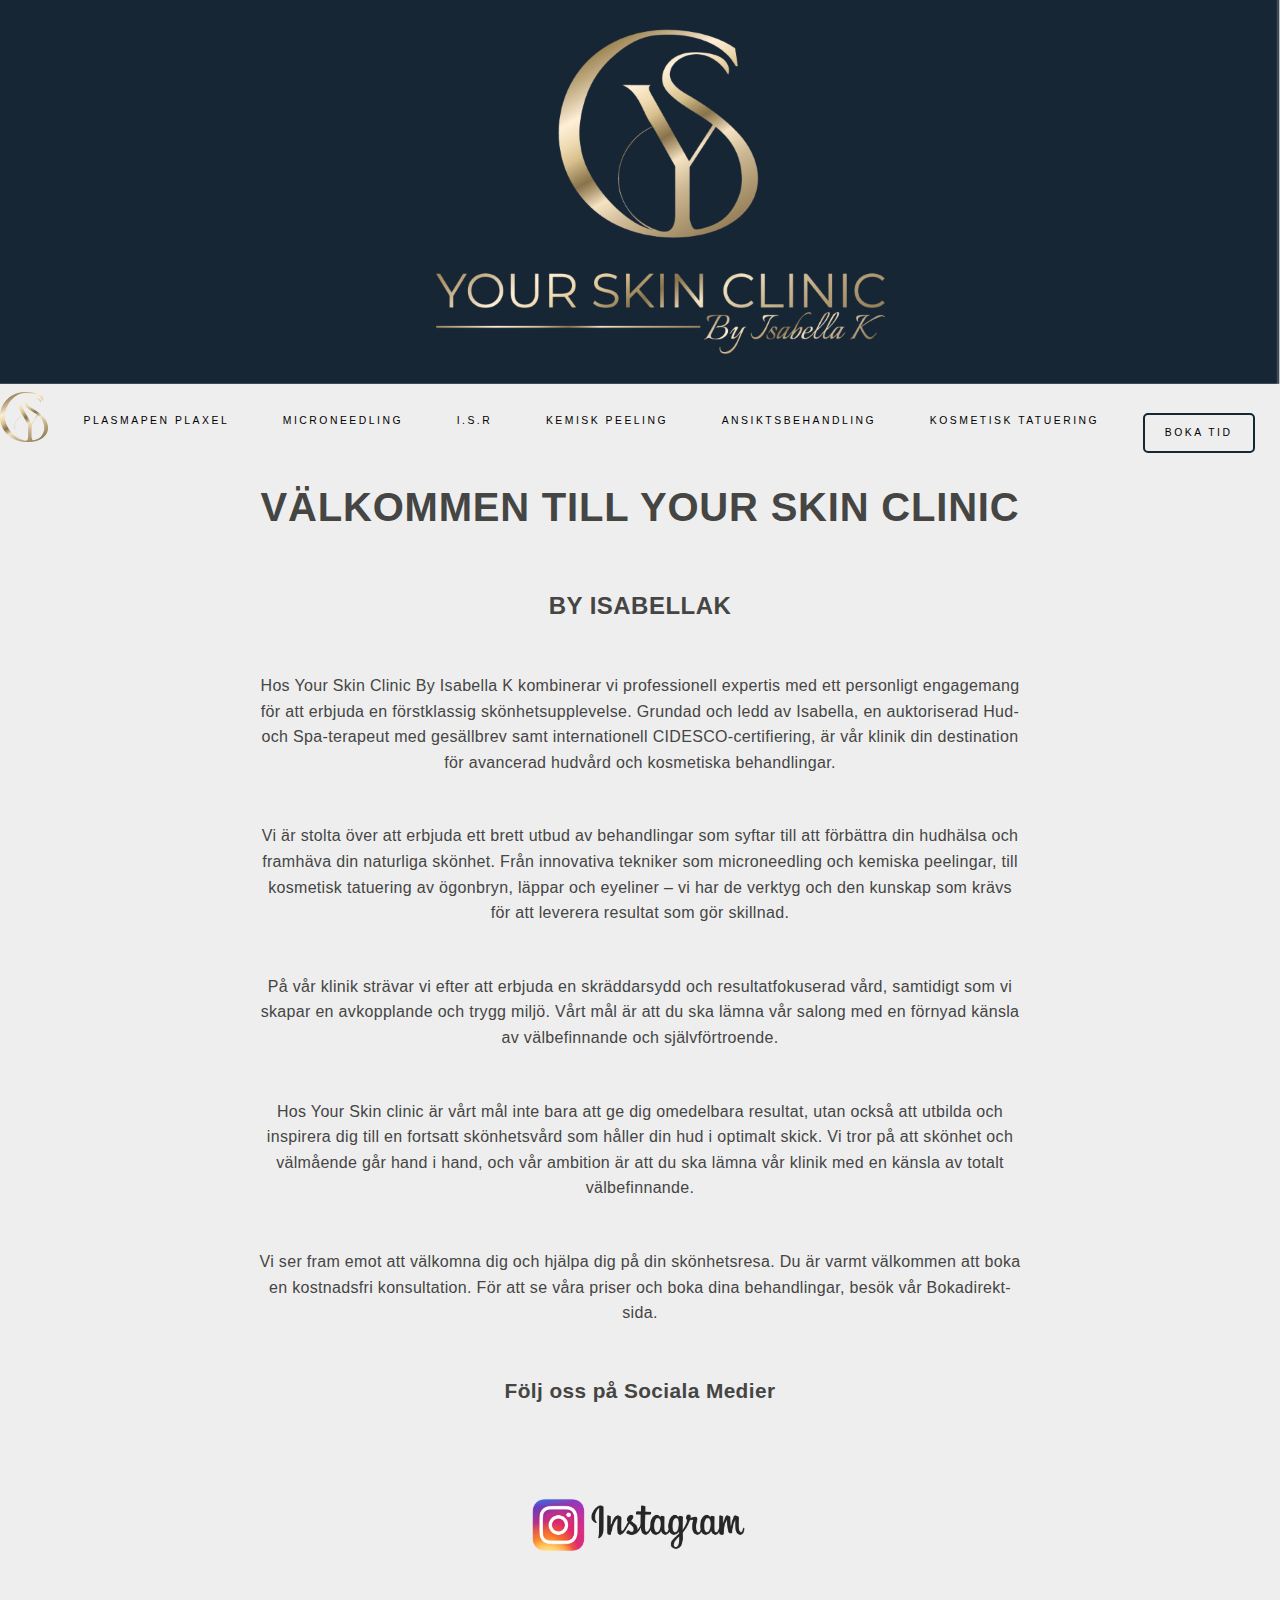
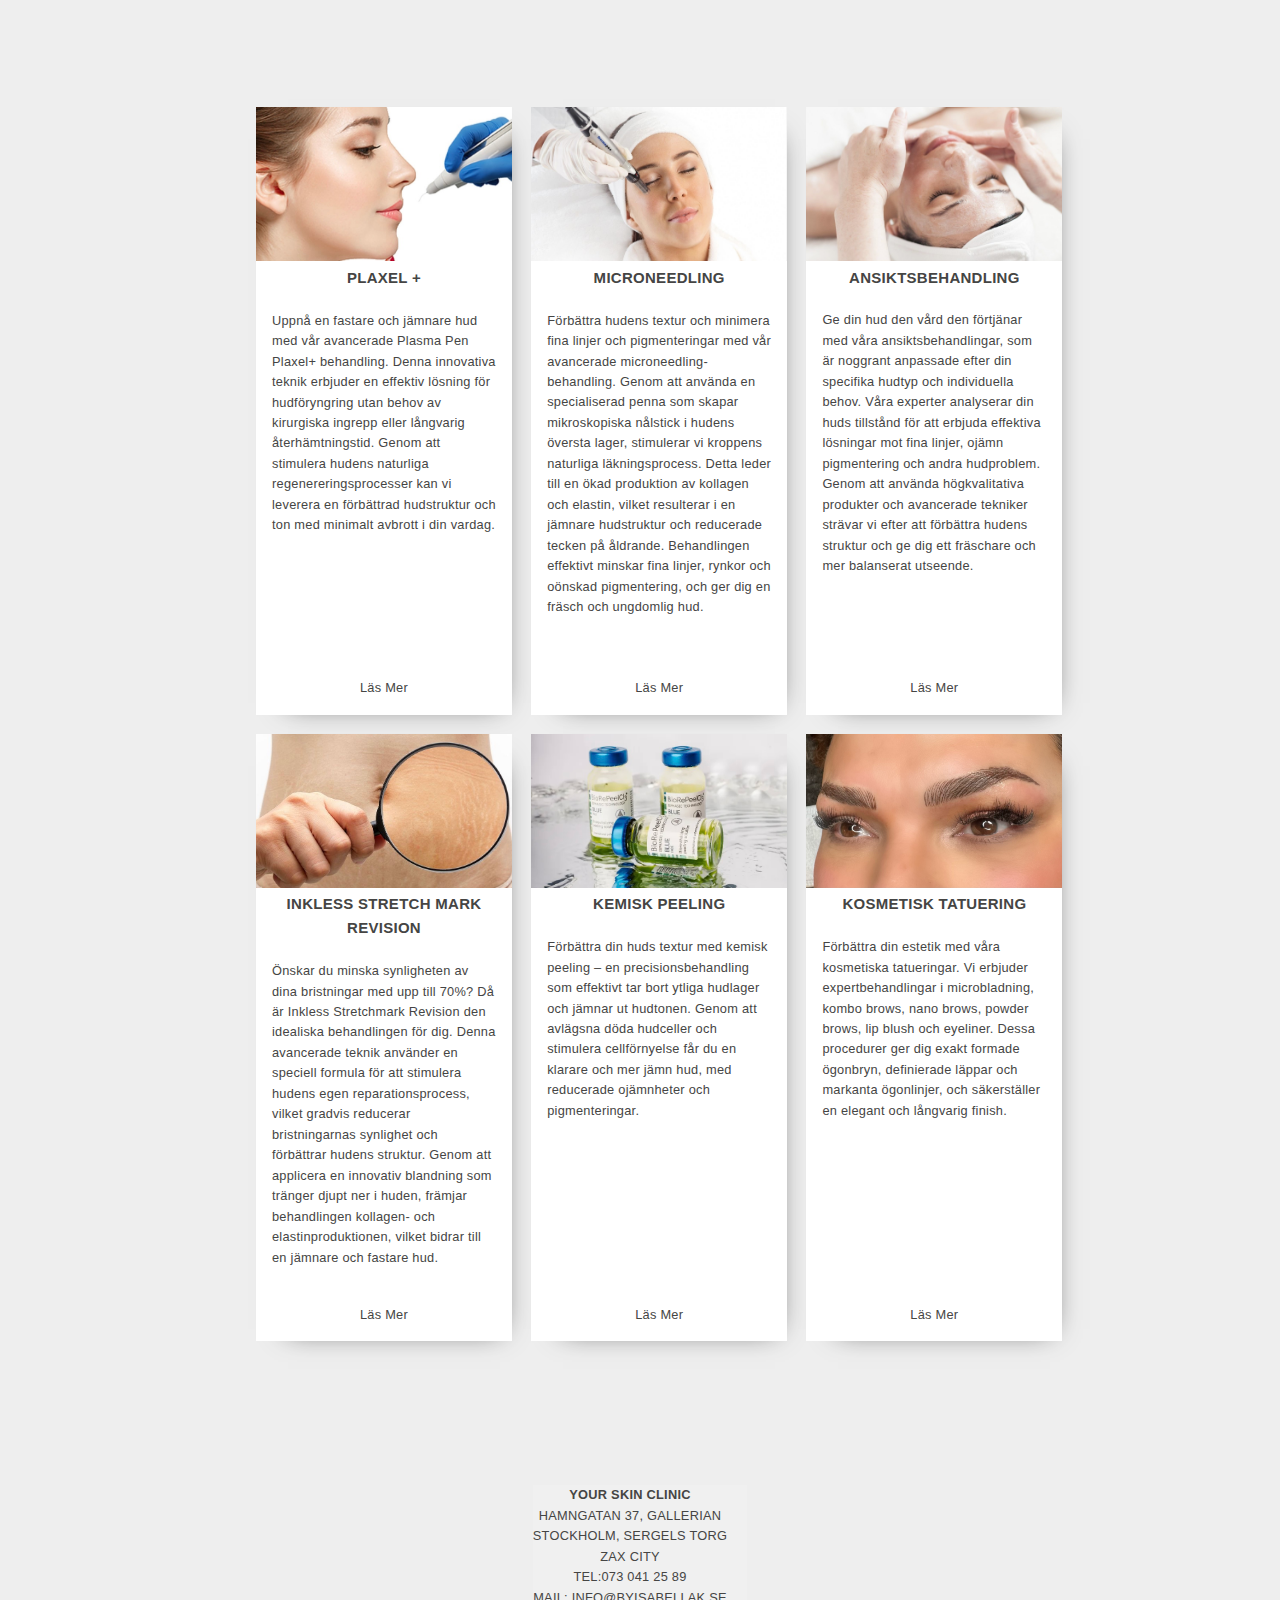
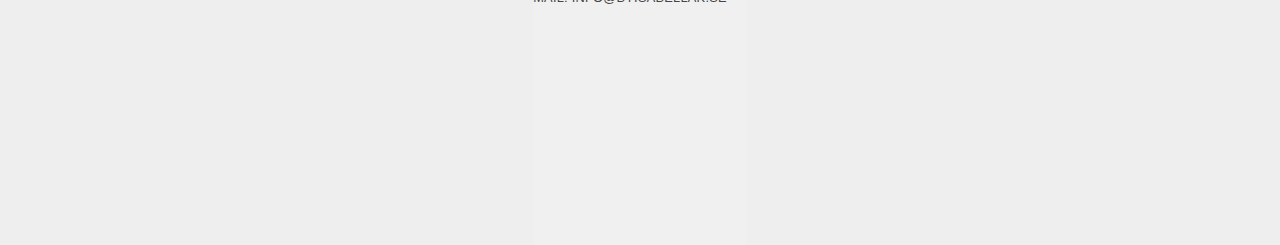
<file: index.html>
<!DOCTYPE html>
<html lang="en">
  <head>
    <!-- Google tag (gtag.js) --> <script async src="https://www.googletagmanager.com/gtag/js?id=AW-16698383118"></script> <script> window.dataLayer = window.dataLayer || []; function gtag(){dataLayer.push(arguments);} gtag('js', new Date()); gtag('config', 'AW-16698383118'); </script>
    <meta charset="UTF-8" />
    <meta name="viewport" content="width=device-width, initial-scale=1.0" />
    <title>ByIsabellaK</title>
    <link rel="stylesheet" href="style.css" />
    <script
      async
      src="https://www.googletagmanager.com/gtag/js?id=G-6R9KSCDHM2"
    ></script>
    <script>
      window.dataLayer = window.dataLayer || [];
      function gtag() {
        dataLayer.push(arguments);
      }
      gtag("js", new Date());

      gtag("config", "G-6R9KSCDHM2");
    </script>
  </head>
  <body>
    <!-- Messenger Pluginprogram för chatt Code -->
    <div id="fb-root"></div>
    <!-- Your Pluginprogram för chatt code -->
    <div id="fb-customer-chat" class="fb-customerchat"></div>
    <script>
      var chatbox = document.getElementById("fb-customer-chat");
      chatbox.setAttribute("page_id", "108899498593846");
      chatbox.setAttribute("attribution", "biz_inbox");
    </script>
    <!-- Your SDK code -->
    <script>
      window.fbAsyncInit = function () {
        FB.init({
          xfbml: true,
          version: "v18.0",
        });
      };

      (function (d, s, id) {
        var js,
          fjs = d.getElementsByTagName(s)[0];
        if (d.getElementById(id)) return;
        js = d.createElement(s);
        js.id = id;
        js.src = "https://connect.facebook.net/sv_SE/sdk/xfbml.customerchat.js";
        fjs.parentNode.insertBefore(js, fjs);
      })(document, "script", "facebook-jssdk");
    </script>
    <!--Comment out preloader
         <div class="preloader">
           <img class="logo" src="./huvudsida/navlogga-huvudsida.png" alt="logo">
         </div>
         -->
    <div class="bigcontainer-huvudsida">
      <div class="container-2huvudsida">
        <img
          alt="Ansiktsbehandling"
          src="huvudsida/nylogga.png"
          class="cover-picture-huvudsida"
        />
      </div>
      <div class="container-1huvudsida">
        <section class="section-1huvudsida">
          <a href="index.html">
            <img
              src="huvudsida/logga.png"
              class="navlogga-huvudsida"
            />
          </a>
          <nav class="hero-1huvudsida">
            <ol class="hero-1huvudsida">
              <li class="hero-1huvudsida-element">
                <a href="plasmapen.html" class="hero-1huvudsida-element"
                  >Plasmapen Plaxel
                </a>
              </li>
              <li class="hero-1huvudsida-element">
                <a href="microneedling.html" class="hero-1huvudsida-element"
                  >Microneedling</a
                >
              </li>
              <li class="hero-1huvudsida-element">
                <a href="isr.html" class="hero-1huvudsida-element">I.S.R</a>
              </li>
              <li class="hero-1huvudsida-element">
                <a href="kemiskpeeling.html" class="hero-1huvudsida-element"
                  >Kemisk Peeling</a
                >
              </li>
              <li class="hero-1huvudsida-element">
                <a href="ansiktsbehandling.html" class="hero-1huvudsida-element"
                  >Ansiktsbehandling</a
                >
              </li>
              <li class="hero-1huvudsida-element">
                <a href="kosmetisk_tatuering.html" class="hero-1huvudsida-element"
                  >Kosmetisk Tatuering</a
                >
              </li>
              <li class="hero-1huvudsida-element">
                <a
                  href="https://bokadirekt.se/places/by-isabella-k-48263"
                  target="_blank"
                  class="hero-1huvudsida-element button"
                  >Boka tid</a
                >
              </li>
            </ol>
            <div class="hamburger-container">
              <span>MENY</span>
              <div class="hamburger">
                <span class="bar"></span>
                <span class="bar"></span>
                <span class="bar"></span>
              </div>
            </div>
          </nav>
        </section>
      </div>
      <div class="container-3huvudsida">
        <section class="section-2huvudsida">
          <h3 class="text-1huvudsida">Välkommen till Your Skin Clinic</h3>
          <h4 class="text-2huvudsida">By IsabellaK</h4>
          <p class="text-3huvudsida">
            Hos Your Skin Clinic By Isabella K kombinerar vi professionell
            expertis med ett personligt engagemang för att erbjuda en
            förstklassig skönhetsupplevelse. Grundad och ledd av Isabella, en
            auktoriserad Hud- och Spa-terapeut med gesällbrev samt
            internationell CIDESCO-certifiering, är vår klinik din destination
            för avancerad hudvård och kosmetiska behandlingar.
          </p>
          <p class="text-4huvudsida">
            Vi är stolta över att erbjuda ett brett utbud av behandlingar som
            syftar till att förbättra din hudhälsa och framhäva din naturliga
            skönhet. Från innovativa tekniker som microneedling och kemiska
            peelingar, till kosmetisk tatuering av ögonbryn, läppar och eyeliner
            – vi har de verktyg och den kunskap som krävs för att leverera
            resultat som gör skillnad.
          </p>
          <p class="text-4huvudsida">
            På vår klinik strävar vi efter att erbjuda en skräddarsydd och
            resultatfokuserad vård, samtidigt som vi skapar en avkopplande och
            trygg miljö. Vårt mål är att du ska lämna vår salong med en förnyad
            känsla av välbefinnande och självförtroende.
          </p>
          <p class="text-4huvudsida">
            Hos Your Skin clinic är vårt mål inte bara att ge dig omedelbara
            resultat, utan också att utbilda och inspirera dig till en fortsatt
            skönhetsvård som håller din hud i optimalt skick. Vi tror på att
            skönhet och välmående går hand i hand, och vår ambition är att du
            ska lämna vår klinik med en känsla av totalt välbefinnande.
          </p>
          <p class="text-4huvudsida">
            Vi ser fram emot att välkomna dig och hjälpa dig på din
            skönhetsresa. Du är varmt välkommen att boka en kostnadsfri
            konsultation. För att se våra priser och boka dina behandlingar,
            besök vår Bokadirekt-sida.
          </p>
          <p class="footer-foljoss-huvudsida">Följ oss på Sociala Medier</p>
          <a
            href="https://www.instagram.com/your.skin.clinic"
            class="footer-instagram-huvudsida-2"
            ><img src="huvudsida/instagramlogga.png"
          /></a>
        </section>
      </div>
      <div class="container-4huvudsida">
        <section class="section-3huvudsida">
          <div class="cont-flyers-huvudsida">
            <img
              src="huvudsida/plasmapen.jpg"
              class="cont-flyers-huvudsida-img"
            />
            <h3>Plaxel +</h3>
            <p>
              Uppnå en fastare och jämnare hud med vår avancerade Plasma Pen Plaxel+ behandling. Denna innovativa teknik erbjuder en effektiv lösning för hudföryngring utan behov av kirurgiska ingrepp eller långvarig återhämtningstid. Genom att stimulera hudens naturliga regenereringsprocesser kan vi leverera en förbättrad hudstruktur och ton med minimalt avbrott i din vardag. 
            </p>
            <a href="plasmapen.html" class="lasmer">Läs Mer </a>
          </div>
          <div class="cont-flyers-huvudsida">
            <img
              src="huvudsida/microneedling.jpg"
              class="cont-flyers-huvudsida-img"
            />
            <h3>Microneedling</h3>
            <p>
              Förbättra hudens textur och minimera fina linjer och pigmenteringar med vår avancerade microneedling-behandling. Genom att använda en specialiserad penna som skapar mikroskopiska nålstick i hudens översta lager, stimulerar vi kroppens naturliga läkningsprocess. Detta leder till en ökad produktion av kollagen och elastin, vilket resulterar i en jämnare hudstruktur och reducerade tecken på åldrande. Behandlingen effektivt minskar fina linjer, rynkor och oönskad pigmentering, och ger dig en fräsch och ungdomlig hud.
            </p>
            <a href="microneedling.html" class="lasmer">Läs Mer </a>
          </div>
          <div class="cont-flyers-huvudsida">
            <img
              src="huvudsida/ansiktsbehandling.jpg"
              class="cont-flyers-huvudsida-img"
            />
            <h3>Ansiktsbehandling</h3>
            <p>
              Ge din hud den vård den förtjänar med våra ansiktsbehandlingar, som är noggrant anpassade efter din specifika hudtyp och individuella behov. Våra experter analyserar din huds tillstånd för att erbjuda effektiva lösningar mot fina linjer, ojämn pigmentering och andra hudproblem. Genom att använda högkvalitativa produkter och avancerade tekniker strävar vi efter att förbättra hudens struktur och ge dig ett fräschare och mer balanserat utseende.
            </p>
            <a href="ansiktsbehandling.html" class="lasmer">Läs Mer </a>
          </div>
          <div class="cont-flyers-huvudsida">
            <img src="isr/ismr.jpg" class="cont-flyers-huvudsida-img" />
            <h3>Inkless stretch mark revision</h3>
            <p>
              Önskar du minska synligheten av dina bristningar med upp till 70%? Då är Inkless Stretchmark Revision den idealiska behandlingen för dig. Denna avancerade teknik använder en speciell formula för att stimulera hudens egen reparationsprocess, vilket gradvis reducerar bristningarnas synlighet och förbättrar hudens struktur. Genom att applicera en innovativ blandning som tränger djupt ner i huden, främjar behandlingen kollagen- och elastinproduktionen, vilket bidrar till en jämnare och fastare hud.
            </p>
            <a href="isr.html" class="lasmer">Läs Mer </a>
          </div>
          <div class="cont-flyers-huvudsida">
            <img src="huvudsida/syror.jpg" class="cont-flyers-huvudsida-img" />
            <h3>Kemisk Peeling</h3>
            <p>
              Förbättra din huds textur med kemisk peeling – en precisionsbehandling som effektivt tar bort ytliga hudlager och jämnar ut hudtonen. Genom att avlägsna döda hudceller och stimulera cellförnyelse får du en klarare och mer jämn hud, med reducerade ojämnheter och pigmenteringar.
            </p>
            <a href="kemiskpeeling.html" class="lasmer">Läs Mer </a>
          </div>
          <div class="cont-flyers-huvudsida">
            <img
              src="kosmetisk_tatuering/microbladningfram.PNG"
              class="cont-flyers-huvudsida-img"
            />
            <h3>Kosmetisk Tatuering</h3>
            <p>
              Förbättra din estetik med våra kosmetiska tatueringar. Vi erbjuder expertbehandlingar i microbladning, kombo brows, nano brows, powder brows, lip blush och eyeliner. Dessa procedurer ger dig exakt formade ögonbryn, definierade läppar och markanta ögonlinjer, och säkerställer en elegant och långvarig finish.
            </p>
            <a href="#" class="lasmer">Läs Mer </a>
          </div>
        </section>
      </div>
      <div class="container-5huvudsida">
        <div class="section-4huvudsida">
          <div class="footermore-info">
            <footer class="footer-container-huvudsida">
              <h3 class="footer-text-1-huvudsida">Your Skin Clinic</h3>
              <p class="footer-address-huvudsida">Hamngatan 37, Gallerian</p>
              <p class="footer-address-huvudsida">Stockholm, Sergels Torg</p>
              <p class="footer-address-huvudsida">Zax City</p>
              <p class="footer-telefon-huvudsida">TEL:073 041 25 89</p>
              <p class="footer-telefon-huvudsida">MAIL: Info@byisabellak.se</p>
            </footer>
          </div>
        </div>
      </div>
    </div>
    <script src="./app.js"></script>
  </body>
</html>
</file>
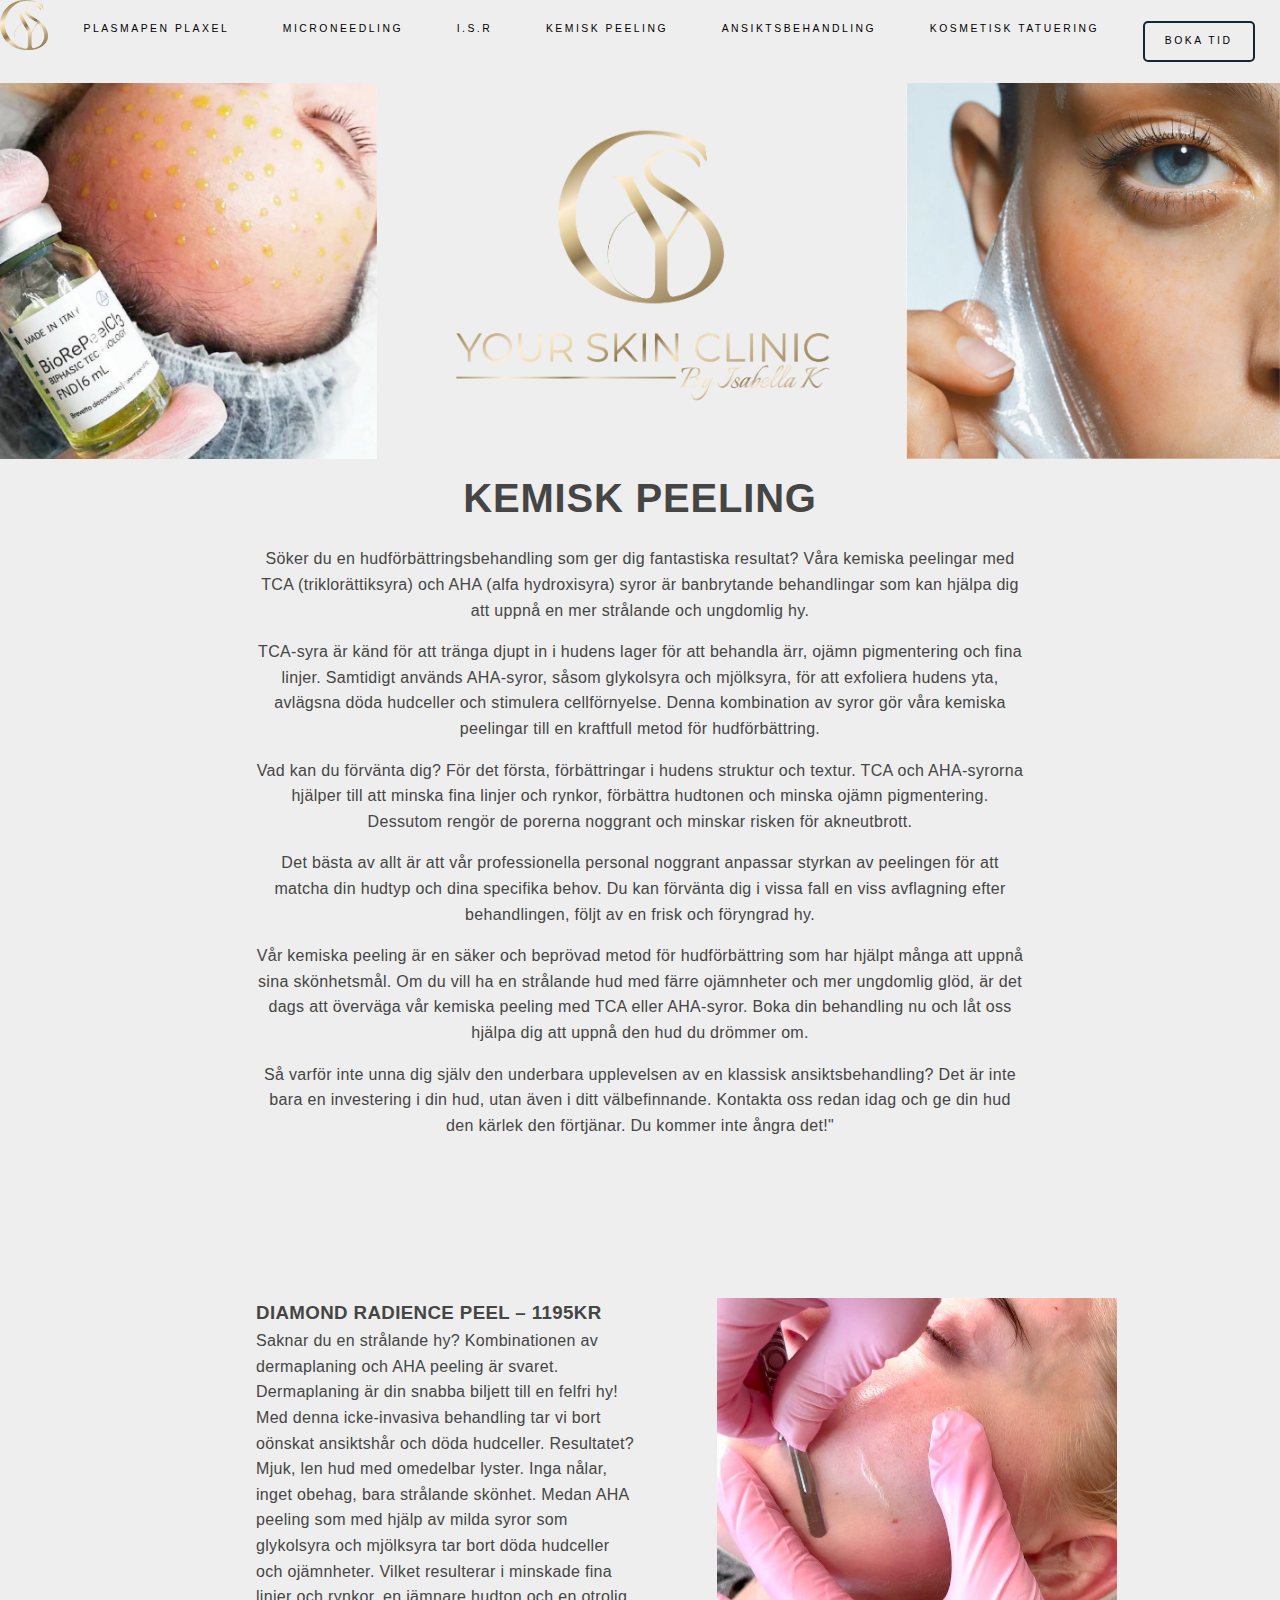
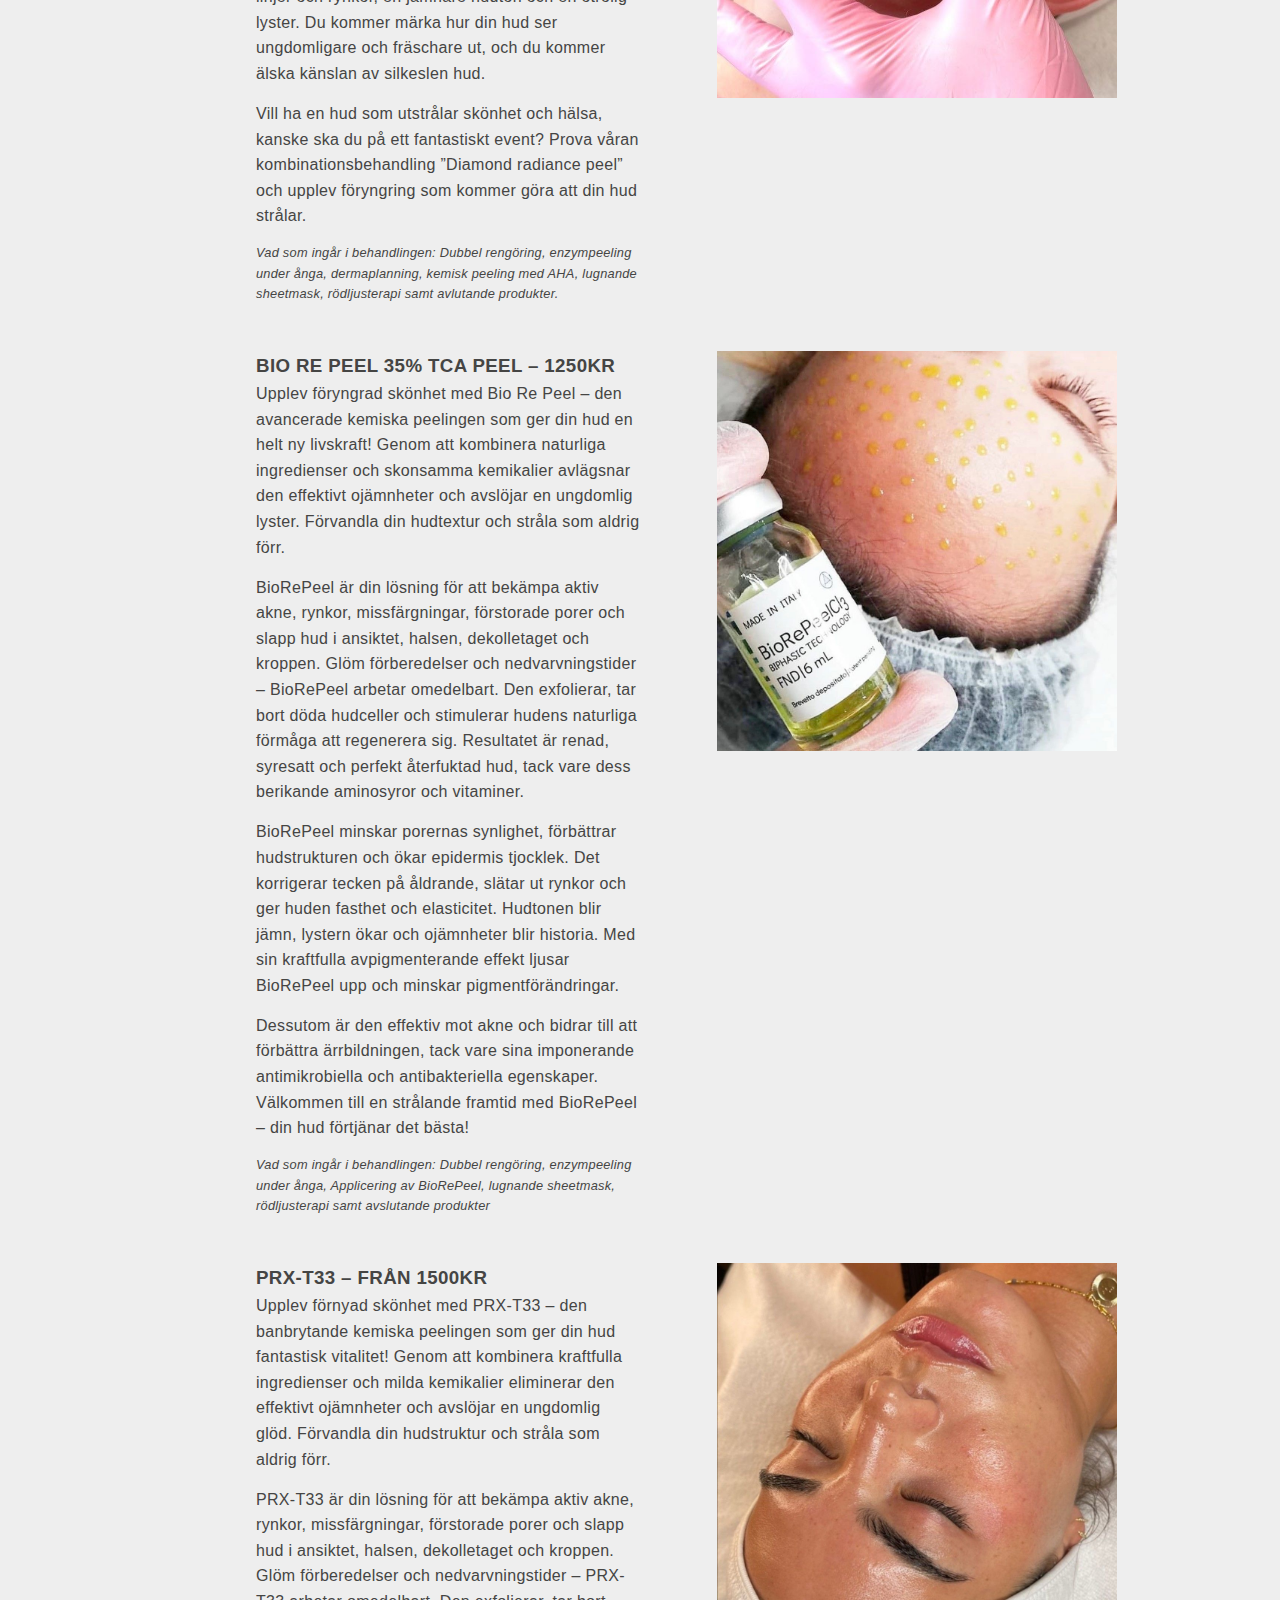
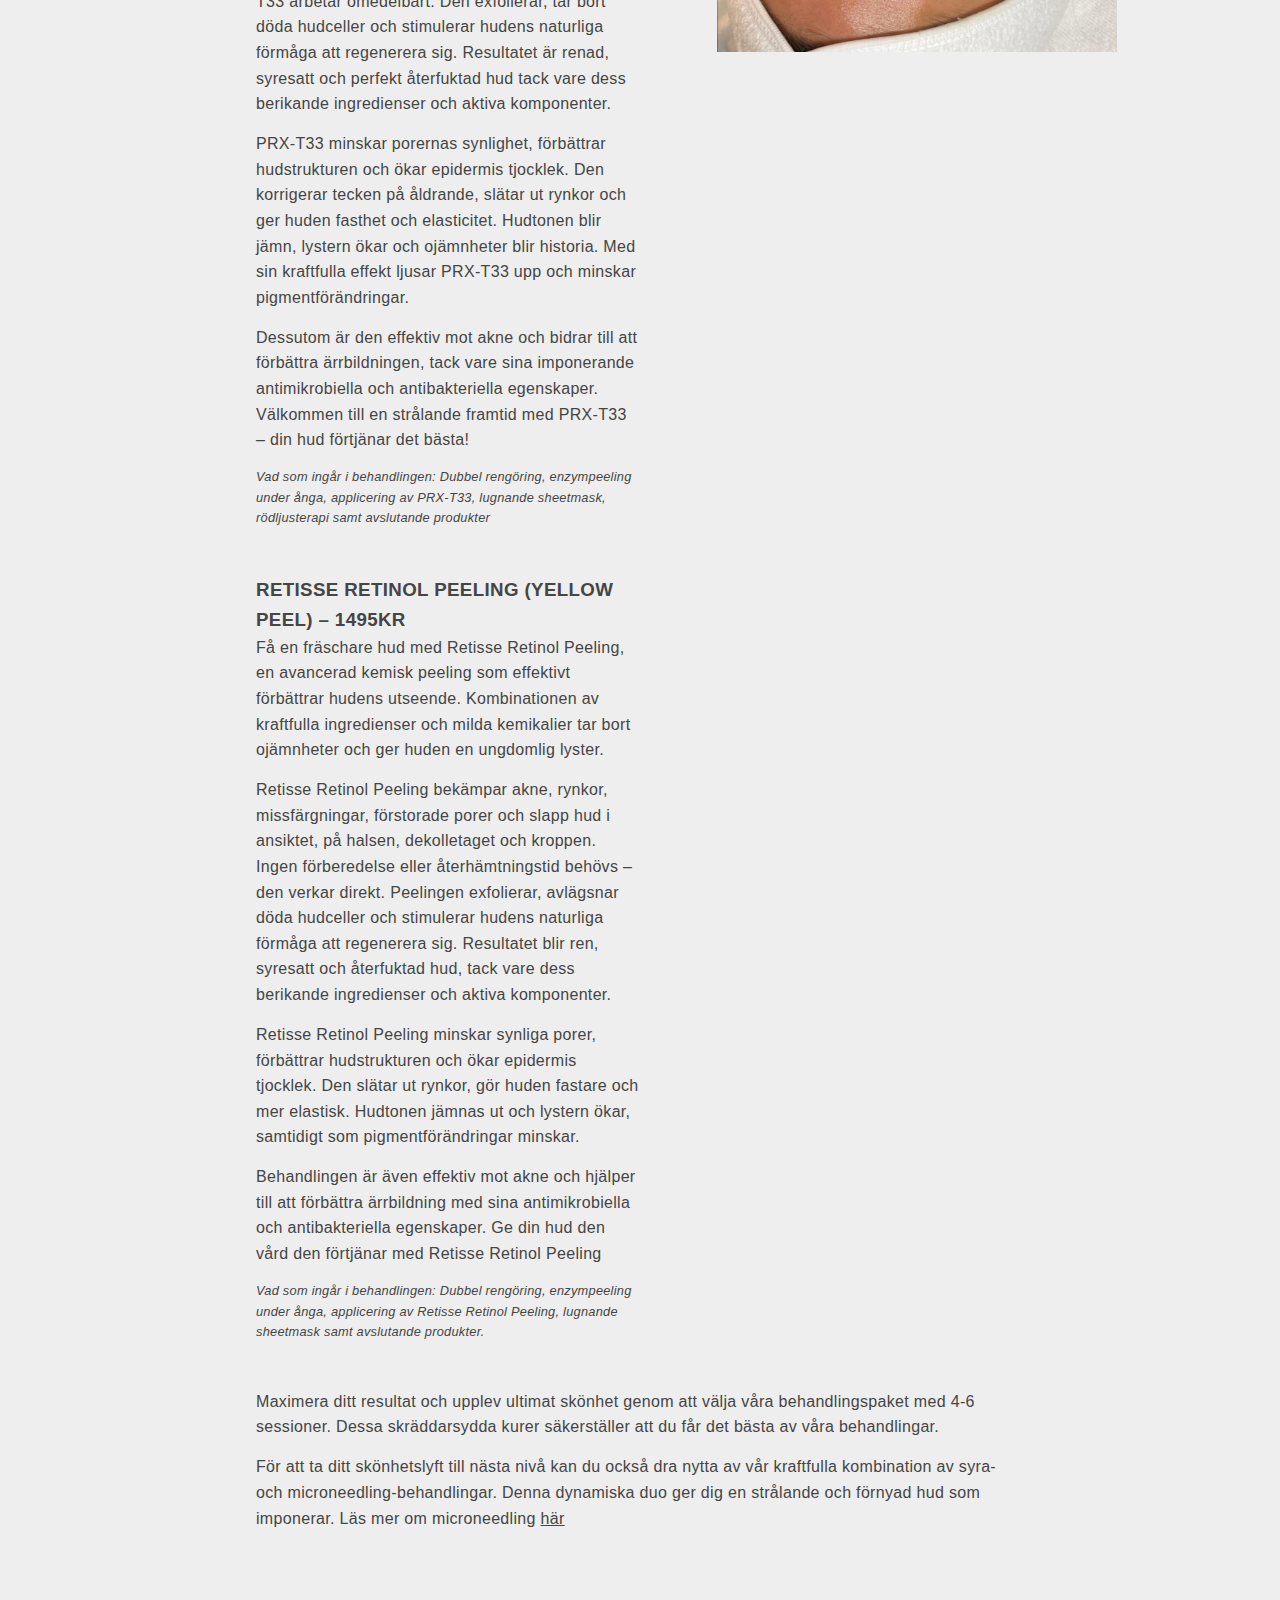
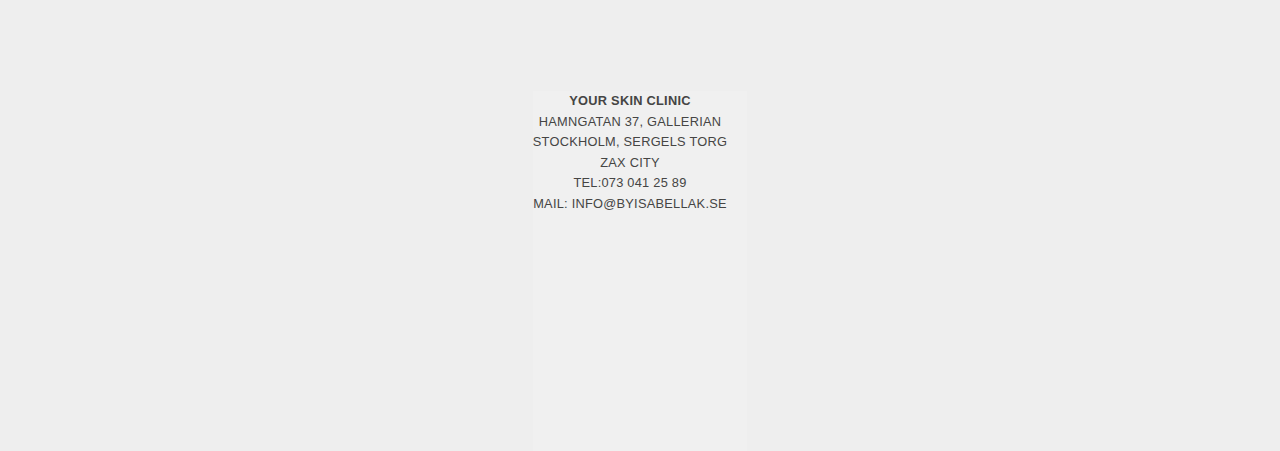
<file: kemiskpeeling.html>
<!DOCTYPE html>
<html lang="en">
  <head>
    <!-- Google tag (gtag.js) --> <script async src="https://www.googletagmanager.com/gtag/js?id=AW-16698383118"></script> <script> window.dataLayer = window.dataLayer || []; function gtag(){dataLayer.push(arguments);} gtag('js', new Date()); gtag('config', 'AW-16698383118'); </script>
    <meta charset="UTF-8" />
    <meta name="viewport" content="width=device-width, initial-scale=1.0" />
    <title>ByIsabellaK</title>
    <link rel="stylesheet" href="style.css" />
    <script
      async
      src="https://www.googletagmanager.com/gtag/js?id=G-6R9KSCDHM2"
    ></script>
    <script>
      window.dataLayer = window.dataLayer || [];
      function gtag() {
        dataLayer.push(arguments);
      }
      gtag("js", new Date());

      gtag("config", "G-6R9KSCDHM2");
    </script>
  </head>

  <body>
    <!-- Messenger Pluginprogram för chatt Code -->
    <div id="fb-root"></div>

    <!-- Your Pluginprogram för chatt code -->
    <div id="fb-customer-chat" class="fb-customerchat"></div>

    <script>
      var chatbox = document.getElementById("fb-customer-chat");
      chatbox.setAttribute("page_id", "108899498593846");
      chatbox.setAttribute("attribution", "biz_inbox");
    </script>

    <!-- Your SDK code -->
    <script>
      window.fbAsyncInit = function () {
        FB.init({
          xfbml: true,
          version: "v18.0",
        });
      };

      (function (d, s, id) {
        var js,
          fjs = d.getElementsByTagName(s)[0];
        if (d.getElementById(id)) return;
        js = d.createElement(s);
        js.id = id;
        js.src = "https://connect.facebook.net/sv_SE/sdk/xfbml.customerchat.js";
        fjs.parentNode.insertBefore(js, fjs);
      })(document, "script", "facebook-jssdk");
    </script>

    <div class="big-container-kemiskpeeling">
      <div class="container-1huvudsida">
        <section class="section-1huvudsida">
          <a href="index.html">
            <img src="huvudsida/logga.png" class="navlogga-huvudsida" />
          </a>
          <nav class="hero-1huvudsida">
            <ol class="hero-1huvudsida">
              <li class="hero-1huvudsida-element">
                <a href="plasmapen.html" class="hero-1huvudsida-element"
                  >Plasmapen Plaxel
                </a>
              </li>
              <li class="hero-1huvudsida-element">
                <a href="microneedling.html" class="hero-1huvudsida-element"
                  >Microneedling</a
                >
              </li>
              <li class="hero-1huvudsida-element">
                <a href="isr.html" class="hero-1huvudsida-element">I.S.R</a>
              </li>
              <li class="hero-1huvudsida-element">
                <a href="kemiskpeeling.html" class="hero-1huvudsida-element"
                  >Kemisk Peeling</a
                >
              </li>
              <li class="hero-1huvudsida-element">
                <a href="ansiktsbehandling.html" class="hero-1huvudsida-element"
                  >Ansiktsbehandling</a
                >
              </li>
              <li class="hero-1huvudsida-element">
                <a
                  href="kosmetisk_tatuering.html"
                  class="hero-1huvudsida-element"
                  >Kosmetisk Tatuering</a
                >
              </li>
              <li class="hero-1huvudsida-element">
                <a
                  href="https://bokadirekt.se/places/by-isabella-k-48263"
                  target="_blank"
                  class="hero-1huvudsida-element button"
                  >Boka tid</a
                >
              </li>
            </ol>
            <div class="hamburger-container">
              <span><strong>MENY</strong></span>
              <div class="nonindex-hamburger">
                <span class="bar"></span>
                <span class="bar"></span>
                <span class="bar"></span>
              </div>
            </div>
          </nav>
        </section>
      </div>
      <div class="container-2kemiskpeeling">
        <img
          alt="Ansiktsbehandling"
          src="kemiskpeeling/kemiskpeelingysc.png"
          class="cover-picture-kemiskpeeling"
        />
      </div>
      <div class="container-3kemiskpeeling">
        <section class="section-3kemiskpeeling">
          <h1>KEMISK PEELING</h1>
          <p>
            Söker du en hudförbättringsbehandling som ger dig fantastiska
            resultat? Våra kemiska peelingar med TCA (triklorättiksyra) och AHA
            (alfa hydroxisyra) syror är banbrytande behandlingar som kan hjälpa
            dig att uppnå en mer strålande och ungdomlig hy.
          </p>
          <p>
            TCA-syra är känd för att tränga djupt in i hudens lager för att
            behandla ärr, ojämn pigmentering och fina linjer. Samtidigt används
            AHA-syror, såsom glykolsyra och mjölksyra, för att exfoliera hudens
            yta, avlägsna döda hudceller och stimulera cellförnyelse. Denna
            kombination av syror gör våra kemiska peelingar till en kraftfull
            metod för hudförbättring.
          </p>
          <p>
            Vad kan du förvänta dig? För det första, förbättringar i hudens
            struktur och textur. TCA och AHA-syrorna hjälper till att minska
            fina linjer och rynkor, förbättra hudtonen och minska ojämn
            pigmentering. Dessutom rengör de porerna noggrant och minskar risken
            för akneutbrott.
          </p>
          <p>
            Det bästa av allt är att vår professionella personal noggrant
            anpassar styrkan av peelingen för att matcha din hudtyp och dina
            specifika behov. Du kan förvänta dig i vissa fall en viss avflagning
            efter behandlingen, följt av en frisk och föryngrad hy.
          </p>
          <p>
            Vår kemiska peeling är en säker och beprövad metod för
            hudförbättring som har hjälpt många att uppnå sina skönhetsmål. Om
            du vill ha en strålande hud med färre ojämnheter och mer ungdomlig
            glöd, är det dags att överväga vår kemiska peeling med TCA eller
            AHA-syror. Boka din behandling nu och låt oss hjälpa dig att uppnå
            den hud du drömmer om.
          </p>
          <p>
            Så varför inte unna dig själv den underbara upplevelsen av en
            klassisk ansiktsbehandling? Det är inte bara en investering i din
            hud, utan även i ditt välbefinnande. Kontakta oss redan idag och ge
            din hud den kärlek den förtjänar. Du kommer inte ångra det!"
          </p>
        </section>
      </div>
      <div class="container-4kemiskpeeling">
        <section class="section-4kemiskpeeling">
          <div class="image-kemiskpeeling">
            <div class="text-biorepeel-kemiskpeeling">
              <div>
                <h3>DIAMOND RADIENCE PEEL – 1195kr</h3>
                <p>
                  Saknar du en strålande hy? Kombinationen av dermaplaning och
                  AHA peeling är svaret. Dermaplaning är din snabba biljett till
                  en felfri hy! Med denna icke-invasiva behandling tar vi bort
                  oönskat ansiktshår och döda hudceller. Resultatet? Mjuk, len
                  hud med omedelbar lyster. Inga nålar, inget obehag, bara
                  strålande skönhet. Medan AHA peeling som med hjälp av milda
                  syror som glykolsyra och mjölksyra tar bort döda hudceller och
                  ojämnheter. Vilket resulterar i minskade fina linjer och
                  rynkor, en jämnare hudton och en otrolig lyster. Du kommer
                  märka hur din hud ser ungdomligare och fräschare ut, och du
                  kommer älska känslan av silkeslen hud.
                </p>
              </div>
              <p>
                Vill ha en hud som utstrålar skönhet och hälsa, kanske ska du på
                ett fantastiskt event? Prova våran kombinationsbehandling
                ”Diamond radiance peel” och upplev föryngring som kommer göra
                att din hud strålar.
              </p>
              <p class="varning-ansikte">
                Vad som ingår i behandlingen: Dubbel rengöring, enzympeeling
                under ånga, dermaplanning, kemisk peeling med AHA, lugnande
                sheetmask, rödljusterapi samt avlutande produkter.
              </p>
            </div>
            <div class="container-bilder-kemiskpeeling">
              <img
                src="kemiskpeeling/dermaplanning.jpg"
                class="bilder-kemiskpeeling"
              />
            </div>
          </div>
          <div class="image-kemiskpeeling">
            <div class="text-radians-kemiskpeeling">
              <div>
                <h3>Bio Re Peel 35% TCA PEEL – 1250kr</h3>
                <p>
                  Upplev föryngrad skönhet med Bio Re Peel – den avancerade
                  kemiska peelingen som ger din hud en helt ny livskraft! Genom
                  att kombinera naturliga ingredienser och skonsamma kemikalier
                  avlägsnar den effektivt ojämnheter och avslöjar en ungdomlig
                  lyster. Förvandla din hudtextur och stråla som aldrig förr.
                </p>
              </div>
              <p>
                BioRePeel är din lösning för att bekämpa aktiv akne, rynkor,
                missfärgningar, förstorade porer och slapp hud i ansiktet,
                halsen, dekolletaget och kroppen. Glöm förberedelser och
                nedvarvningstider – BioRePeel arbetar omedelbart. Den
                exfolierar, tar bort döda hudceller och stimulerar hudens
                naturliga förmåga att regenerera sig. Resultatet är renad,
                syresatt och perfekt återfuktad hud, tack vare dess berikande
                aminosyror och vitaminer.
              </p>
              <p>
                BioRePeel minskar porernas synlighet, förbättrar hudstrukturen
                och ökar epidermis tjocklek. Det korrigerar tecken på åldrande,
                slätar ut rynkor och ger huden fasthet och elasticitet. Hudtonen
                blir jämn, lystern ökar och ojämnheter blir historia. Med sin
                kraftfulla avpigmenterande effekt ljusar BioRePeel upp och
                minskar pigmentförändringar.
              </p>
              <p>
                Dessutom är den effektiv mot akne och bidrar till att förbättra
                ärrbildningen, tack vare sina imponerande antimikrobiella och
                antibakteriella egenskaper. Välkommen till en strålande framtid
                med BioRePeel – din hud förtjänar det bästa!
              </p>
              <p class="varning-ansikte">
                Vad som ingår i behandlingen: Dubbel rengöring, enzympeeling
                under ånga, Applicering av BioRePeel, lugnande sheetmask,
                rödljusterapi samt avslutande produkter
              </p>
            </div>
            <div class="container-kemiskpeeling-bilder">
              <img
                src="kemiskpeeling/biorepeelface.jpg"
                class="bilder-kemiskpeeling"
              />
            </div>
          </div>
          <div class="image-kemiskpeeling">
            <div class="text-radians-kemiskpeeling">
              <div>
                <h3>PRX-T33 – från 1500kr</h3>
                <p>
                  Upplev förnyad skönhet med PRX-T33 – den banbrytande kemiska
                  peelingen som ger din hud fantastisk vitalitet! Genom att
                  kombinera kraftfulla ingredienser och milda kemikalier
                  eliminerar den effektivt ojämnheter och avslöjar en ungdomlig
                  glöd. Förvandla din hudstruktur och stråla som aldrig förr.
                </p>
              </div>
              <p>
                PRX-T33 är din lösning för att bekämpa aktiv akne, rynkor,
                missfärgningar, förstorade porer och slapp hud i ansiktet,
                halsen, dekolletaget och kroppen. Glöm förberedelser och
                nedvarvningstider – PRX-T33 arbetar omedelbart. Den exfolierar,
                tar bort döda hudceller och stimulerar hudens naturliga förmåga
                att regenerera sig. Resultatet är renad, syresatt och perfekt
                återfuktad hud tack vare dess berikande ingredienser och aktiva
                komponenter.
              </p>
              <p>
                PRX-T33 minskar porernas synlighet, förbättrar hudstrukturen och
                ökar epidermis tjocklek. Den korrigerar tecken på åldrande,
                slätar ut rynkor och ger huden fasthet och elasticitet. Hudtonen
                blir jämn, lystern ökar och ojämnheter blir historia. Med sin
                kraftfulla effekt ljusar PRX-T33 upp och minskar
                pigmentförändringar.
              </p>
              <p>
                Dessutom är den effektiv mot akne och bidrar till att förbättra
                ärrbildningen, tack vare sina imponerande antimikrobiella och
                antibakteriella egenskaper. Välkommen till en strålande framtid
                med PRX-T33 – din hud förtjänar det bästa!
              </p>
              <p class="varning-ansikte">
                Vad som ingår i behandlingen: Dubbel rengöring, enzympeeling
                under ånga, applicering av PRX-T33, lugnande sheetmask,
                rödljusterapi samt avslutande produkter
              </p>
            </div>
            <div class="container-kemiskpeeling-bilder">
              <img src="kemiskpeeling/PRX.JPG" class="bilder-kemiskpeeling" />
            </div>
          </div>
          <div class="image-kemiskpeeling">
            <div class="text-radians-kemiskpeeling">
              <div>
                <h3>Retisse Retinol Peeling (Yellow Peel) – 1495kr</h3>
                <p>
                  Få en fräschare hud med Retisse Retinol Peeling, en avancerad
                  kemisk peeling som effektivt förbättrar hudens utseende.
                  Kombinationen av kraftfulla ingredienser och milda kemikalier
                  tar bort ojämnheter och ger huden en ungdomlig lyster.
                </p>
              </div>
              <p>
                Retisse Retinol Peeling bekämpar akne, rynkor, missfärgningar,
                förstorade porer och slapp hud i ansiktet, på halsen,
                dekolletaget och kroppen. Ingen förberedelse eller
                återhämtningstid behövs – den verkar direkt. Peelingen
                exfolierar, avlägsnar döda hudceller och stimulerar hudens
                naturliga förmåga att regenerera sig. Resultatet blir ren,
                syresatt och återfuktad hud, tack vare dess berikande
                ingredienser och aktiva komponenter.
              </p>
              <p>
                Retisse Retinol Peeling minskar synliga porer, förbättrar
                hudstrukturen och ökar epidermis tjocklek. Den slätar ut rynkor,
                gör huden fastare och mer elastisk. Hudtonen jämnas ut och
                lystern ökar, samtidigt som pigmentförändringar minskar.
              </p>
              <p>
                Behandlingen är även effektiv mot akne och hjälper till att
                förbättra ärrbildning med sina antimikrobiella och
                antibakteriella egenskaper. Ge din hud den vård den förtjänar
                med Retisse Retinol Peeling
              </p>
              <p class="varning-ansikte">
                Vad som ingår i behandlingen: Dubbel rengöring, enzympeeling
                under ånga, applicering av Retisse Retinol Peeling, lugnande
                sheetmask samt avslutande produkter.
              </p>
            </div>
          </div>
          <div class="text-3-kemiskpeeling">
            <p>
              Maximera ditt resultat och upplev ultimat skönhet genom att välja
              våra behandlingspaket med 4-6 sessioner. Dessa skräddarsydda kurer
              säkerställer att du får det bästa av våra behandlingar.
            </p>
            <p>
              För att ta ditt skönhetslyft till nästa nivå kan du också dra
              nytta av vår kraftfulla kombination av syra- och
              microneedling-behandlingar. Denna dynamiska duo ger dig en
              strålande och förnyad hud som imponerar. Läs mer om microneedling
              <a href="microneedling.html">här</a>
            </p>
          </div>
        </section>
      </div>
      <div class="container-5huvudsida">
        <div class="section-4huvudsida">
          <div class="footermore-info">
            <footer class="footer-container-huvudsida">
              <h3 class="footer-text-1-huvudsida">Your Skin Clinic</h3>
              <p class="footer-address-huvudsida">Hamngatan 37, Gallerian</p>
              <p class="footer-address-huvudsida">Stockholm, Sergels Torg</p>
              <p class="footer-address-huvudsida">Zax City</p>
              <p class="footer-telefon-huvudsida">TEL:073 041 25 89</p>
              <p class="footer-telefon-huvudsida">MAIL: Info@byisabellak.se</p>
            </footer>
          </div>
        </div>
      </div>
    </div>

    <script src="./app.js"></script>
  </body>
</html>
</file>
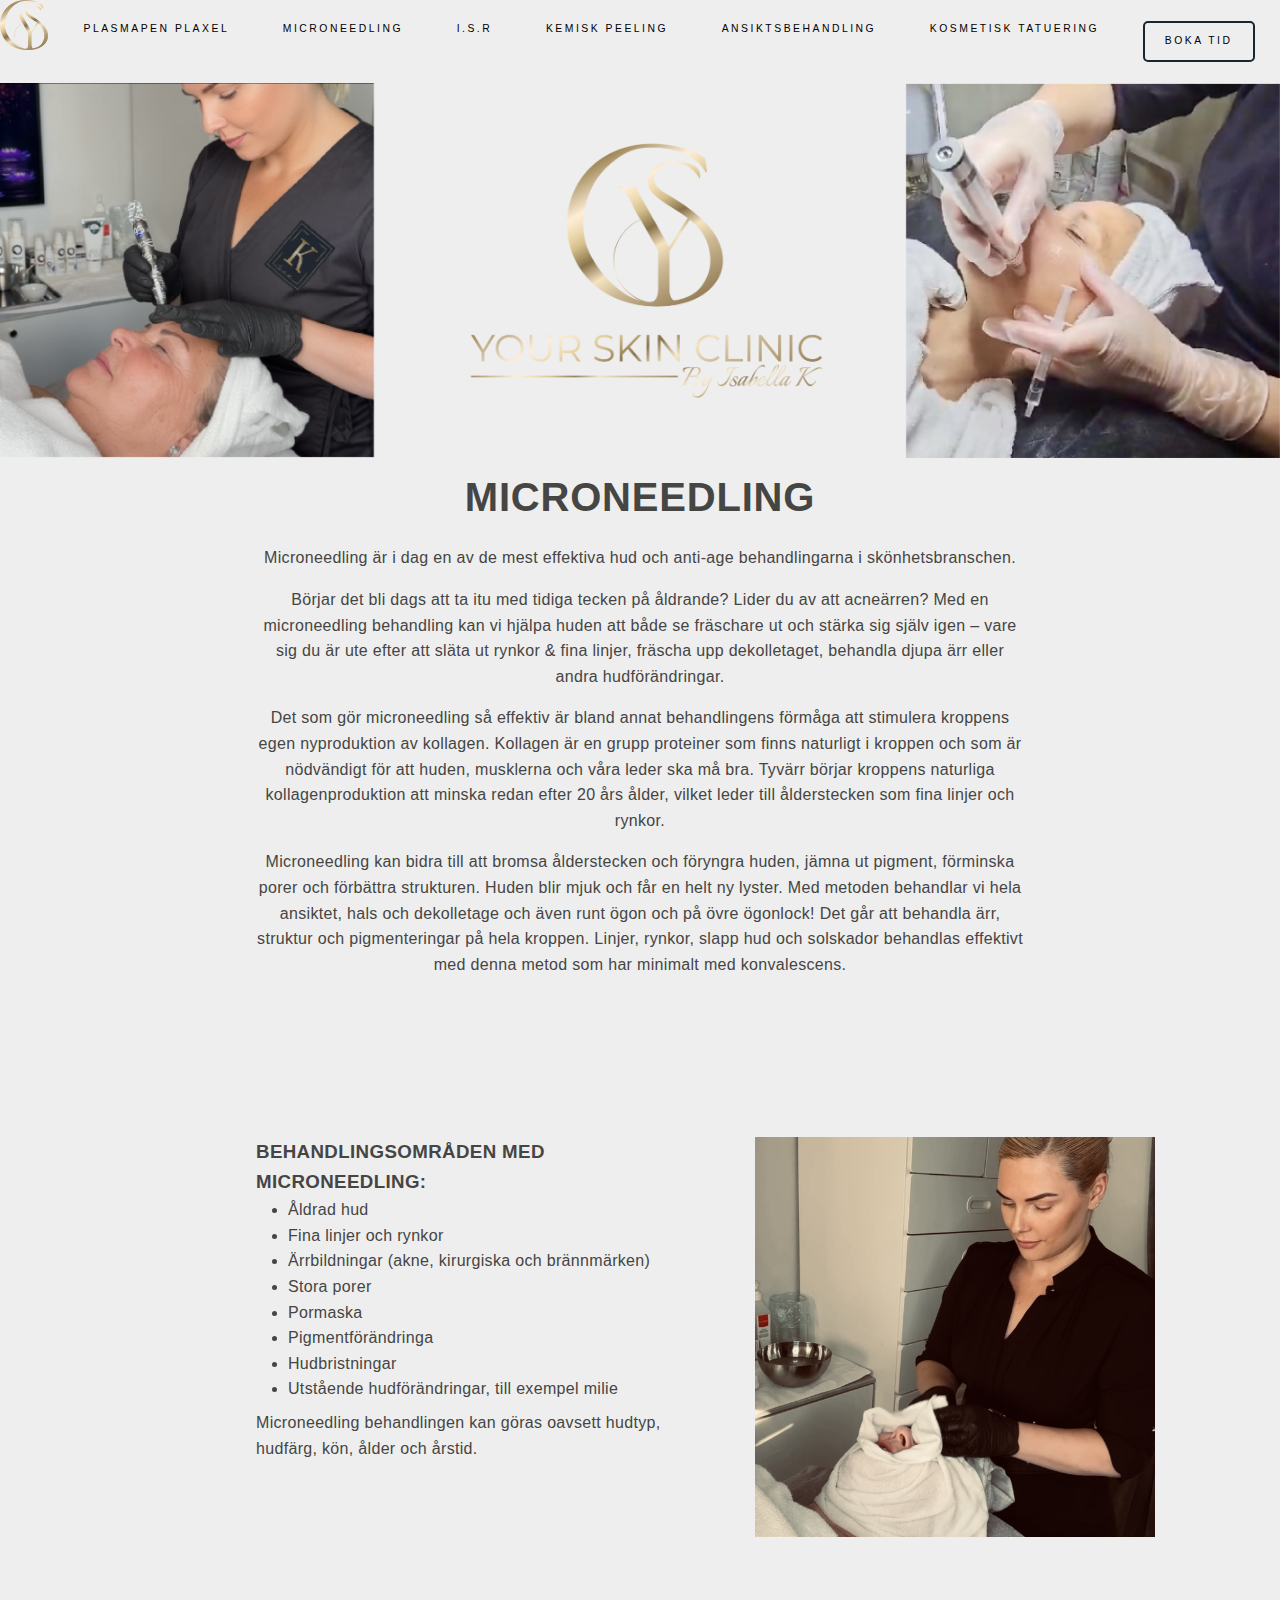
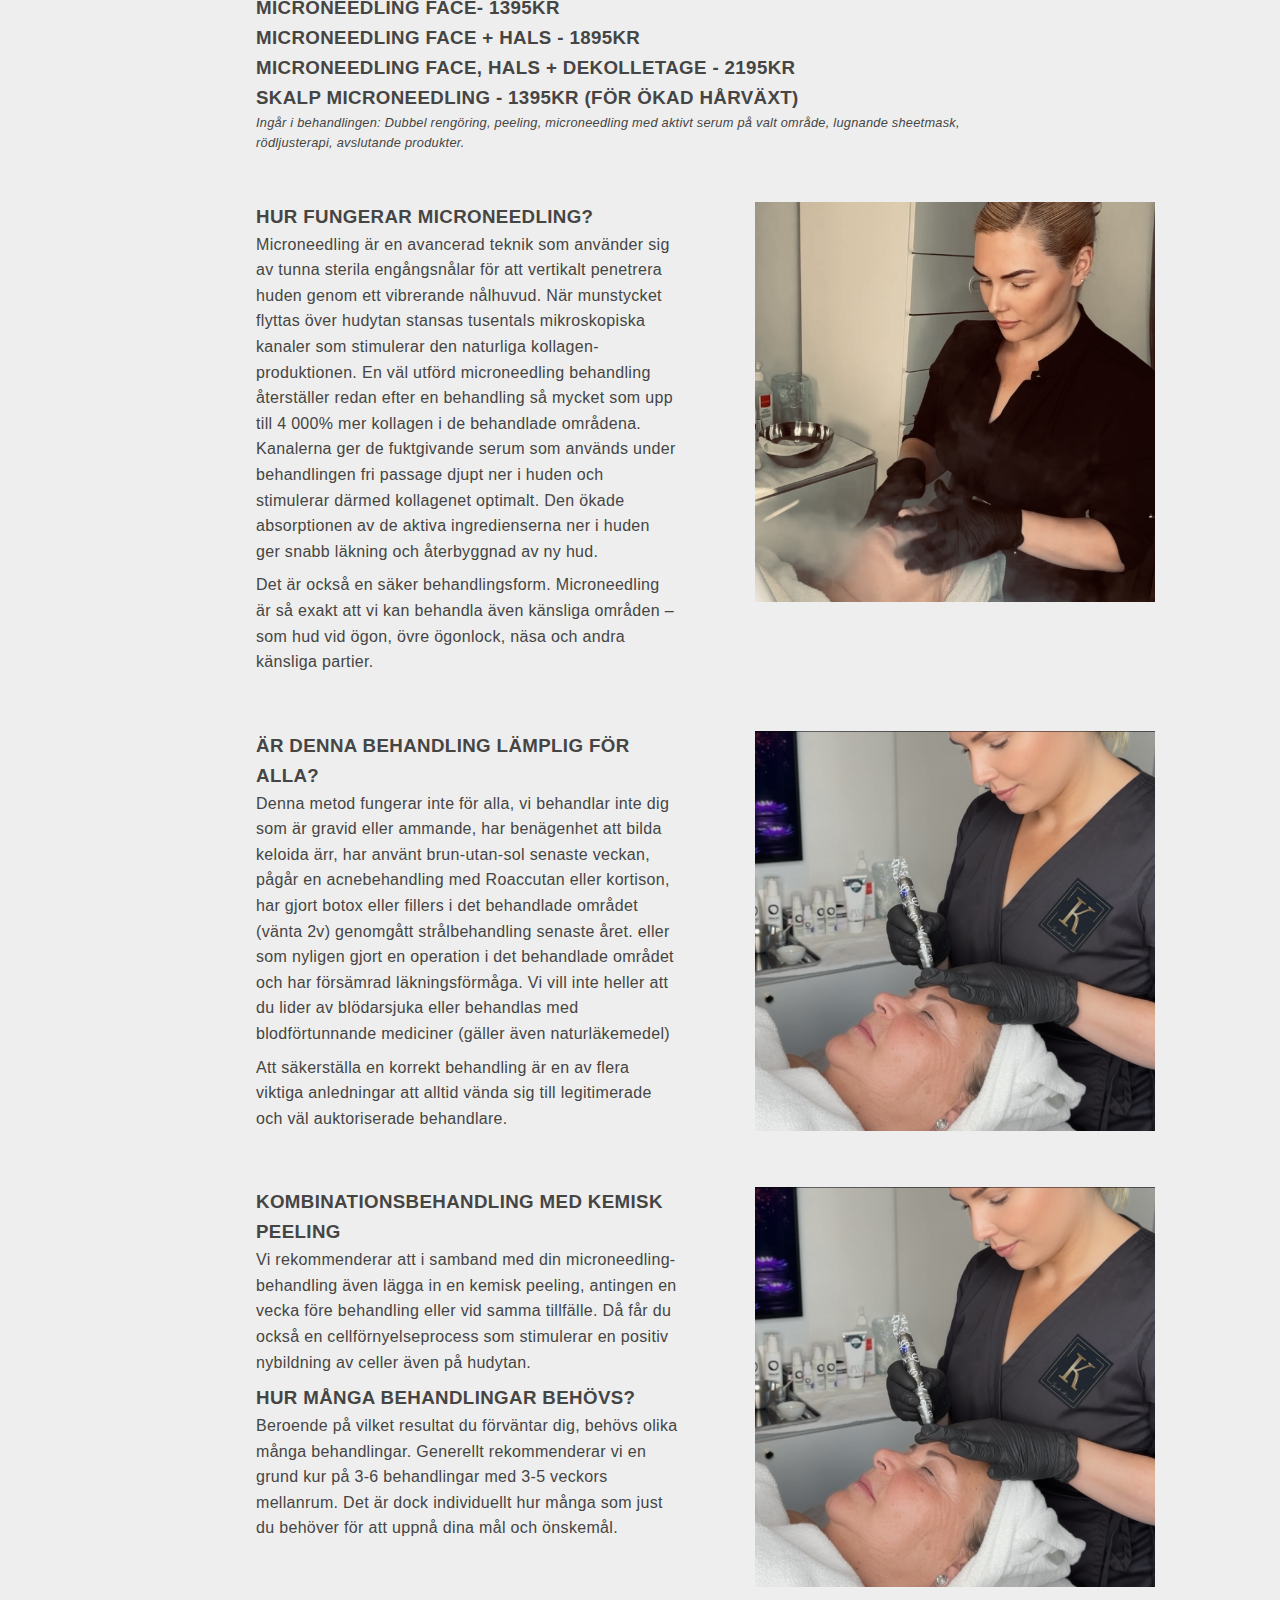
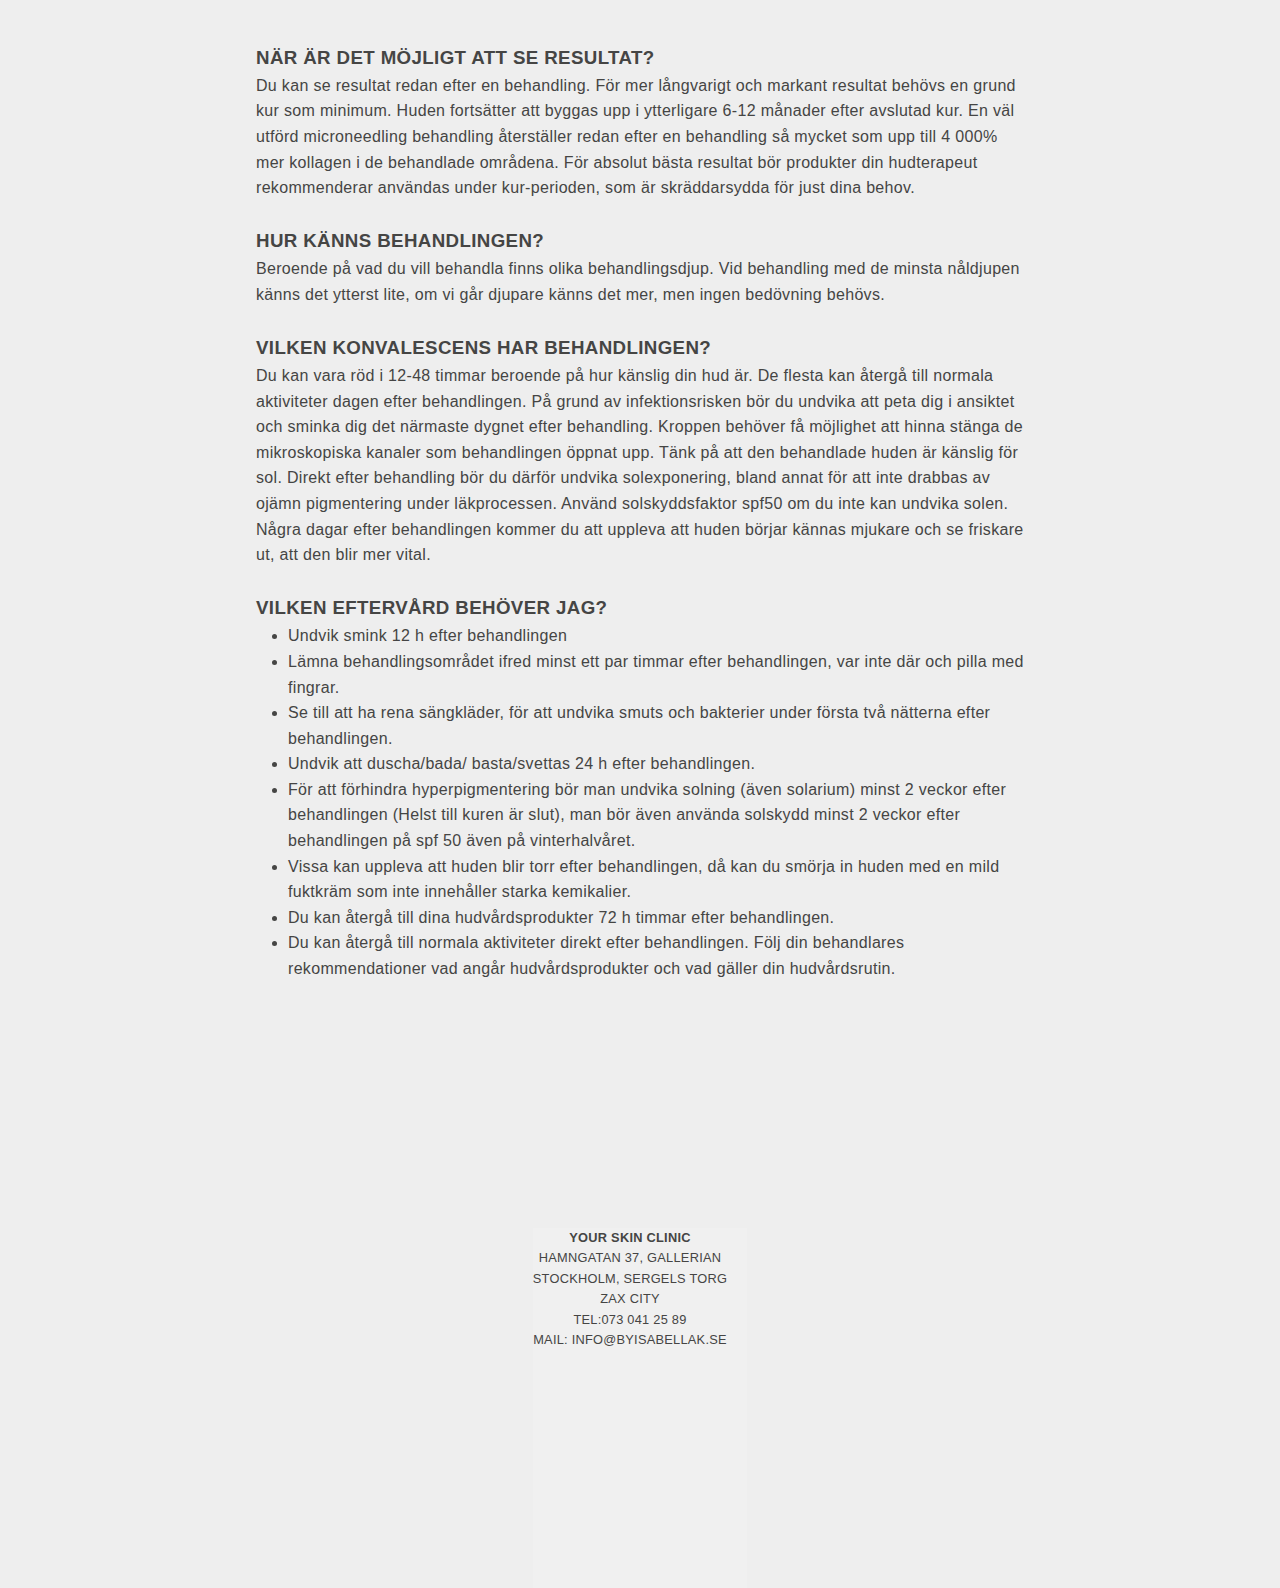
<file: microneedling.html>
<!DOCTYPE html>
<html lang="en">
  <head>
    <!-- Google tag (gtag.js) --> <script async src="https://www.googletagmanager.com/gtag/js?id=AW-16698383118"></script> <script> window.dataLayer = window.dataLayer || []; function gtag(){dataLayer.push(arguments);} gtag('js', new Date()); gtag('config', 'AW-16698383118'); </script>
    <meta charset="UTF-8" />
    <meta name="viewport" content="width=device-width, initial-scale=1.0" />
    <title>ByIsabellaK</title>
    <link rel="stylesheet" href="style.css" />
    <script
      async
      src="https://www.googletagmanager.com/gtag/js?id=G-6R9KSCDHM2"
    ></script>
    <script>
      window.dataLayer = window.dataLayer || [];
      function gtag() {
        dataLayer.push(arguments);
      }
      gtag("js", new Date());

      gtag("config", "G-6R9KSCDHM2");
    </script>
  </head>

  <body>
    <!-- Messenger Pluginprogram för chatt Code -->
    <div id="fb-root"></div>

    <!-- Your Pluginprogram för chatt code -->
    <div id="fb-customer-chat" class="fb-customerchat"></div>

    <script>
      var chatbox = document.getElementById("fb-customer-chat");
      chatbox.setAttribute("page_id", "108899498593846");
      chatbox.setAttribute("attribution", "biz_inbox");
    </script>

    <!-- Your SDK code -->
    <script>
      window.fbAsyncInit = function () {
        FB.init({
          xfbml: true,
          version: "v18.0",
        });
      };

      (function (d, s, id) {
        var js,
          fjs = d.getElementsByTagName(s)[0];
        if (d.getElementById(id)) return;
        js = d.createElement(s);
        js.id = id;
        js.src = "https://connect.facebook.net/sv_SE/sdk/xfbml.customerchat.js";
        fjs.parentNode.insertBefore(js, fjs);
      })(document, "script", "facebook-jssdk");
    </script>

    <div class="big-container-microneedling">
      <div class="container-1huvudsida">
        <section class="section-1huvudsida">
          <a href="index.html">
            <img
              src="huvudsida/logga.png"
              class="navlogga-huvudsida"
            />
          </a>
          <nav class="hero-1huvudsida">
            <ol class="hero-1huvudsida">
              <li class="hero-1huvudsida-element">
                <a href="plasmapen.html" class="hero-1huvudsida-element"
                  >Plasmapen Plaxel
                </a>
              </li>
              <li class="hero-1huvudsida-element">
                <a href="microneedling.html" class="hero-1huvudsida-element"
                  >Microneedling</a
                >
              </li>
              <li class="hero-1huvudsida-element">
                <a href="isr.html" class="hero-1huvudsida-element">I.S.R</a>
              </li>
              <li class="hero-1huvudsida-element">
                <a href="kemiskpeeling.html" class="hero-1huvudsida-element"
                  >Kemisk Peeling</a
                >
              </li>
              <li class="hero-1huvudsida-element">
                <a href="ansiktsbehandling.html" class="hero-1huvudsida-element"
                  >Ansiktsbehandling</a
                >
              </li>
              <li class="hero-1huvudsida-element">
                <a href="kosmetisk_tatuering.html" class="hero-1huvudsida-element"
                  >Kosmetisk Tatuering</a
                >
              </li>
              <li class="hero-1huvudsida-element">
                <a
                  href="https://bokadirekt.se/places/by-isabella-k-48263"
                  target="_blank"
                  class="hero-1huvudsida-element button"
                  >Boka tid</a
                >
              </li>
            </ol>
            <div class="hamburger-container">
              <span><strong>MENY</strong></span>
              <div class="nonindex-hamburger">
                <span class="bar"></span>
                <span class="bar"></span>
                <span class="bar"></span>
              </div>
            </div>
          </nav>
        </section>
      </div>
      <div class="container-2microneedling">
        <img
          alt="Ansiktsbehandling"
          src="microneedling/microneedlingheader.png"
          class="cover-picture-microneedling"
        />
      </div>
      <div class="container-3microneedling">
        <section class="section-3microneedling">
          <h1>MICRONEEDLING</h1>
          <p>
            Microneedling är i dag en av de mest effektiva hud och anti-age
            behandlingarna i skönhetsbranschen.
          </p>
          <p>
            Börjar det bli dags att ta itu med tidiga tecken på åldrande? Lider
            du av att acneärren? Med en microneedling behandling kan vi hjälpa
            huden att både se fräschare ut och stärka sig själv igen – vare sig
            du är ute efter att släta ut rynkor & fina linjer, fräscha upp
            dekolletaget, behandla djupa ärr eller andra hudförändringar.
          </p>
          <p>
            Det som gör microneedling så effektiv är bland annat behandlingens
            förmåga att stimulera kroppens egen nyproduktion av kollagen.
            Kollagen är en grupp proteiner som finns naturligt i kroppen och som
            är nödvändigt för att huden, musklerna och våra leder ska må bra.
            Tyvärr börjar kroppens naturliga kollagenproduktion att minska redan
            efter 20 års ålder, vilket leder till ålderstecken som fina linjer
            och rynkor.
          </p>
          <p>
            Microneedling kan bidra till att bromsa ålderstecken och föryngra
            huden, jämna ut pigment, förminska porer och förbättra strukturen.
            Huden blir mjuk och får en helt ny lyster. Med metoden behandlar vi
            hela ansiktet, hals och dekolletage och även runt ögon och på övre
            ögonlock! Det går att behandla ärr, struktur och pigmenteringar på
            hela kroppen. Linjer, rynkor, slapp hud och solskador behandlas
            effektivt med denna metod som har minimalt med konvalescens.
          </p>
        </section>
      </div>
      <div class="container-4microneedling">
        <section class="section-4microneedling">
          <div class="image-microneedling">
            <div class="text-3-microneedling">
              <div>
                <h3>BEHANDLINGSOMRÅDEN MED MICRONEEDLING:</h3>
                <ul>
                  <li>Åldrad hud</li>
                  <li>Fina linjer och rynkor</li>
                  <li>Ärrbildningar (akne, kirurgiska och brännmärken)</li>
                  <li>Stora porer</li>
                  <li>Pormaska</li>
                  <li>Pigmentförändringa</li>
                  <li>Hudbristningar</li>
                  <li>Utstående hudförändringar, till exempel milie</li>
                </ul>
              </div>
              <p>
                Microneedling behandlingen kan göras oavsett hudtyp, hudfärg,
                kön, ålder och årstid.
              </p>
            </div>

            <div class="container-bilder-microneedling">
              <img
                src="microneedling/picture1-microneedling.jpg"
                class="bilder-microneedling"
              />
            </div>
          </div>
          <div class="image-utanbild-microneedling">
            <div class="text-utanbild-microneedling">
              <h3>MICRONEEDLING Face- 1395kr</h3>
              <h3>MICRONEEDLING Face + Hals - 1895kr</h3>
              <h3>MICRONEEDLING Face, Hals + Dekolletage - 2195kr</h3>
              <h3>SKALP MICRONEEDLING - 1395kr (för ökad hårväxt)</h3>
              <p class="varning-ansikte">
                Ingår i behandlingen: Dubbel rengöring, peeling, microneedling
                med aktivt serum på valt område, lugnande sheetmask,
                rödljusterapi, avslutande produkter.
              </p>
            </div>
          </div>
          <div class="image-microneedling">
            <div class="text-3-microneedling">
              <div>
                <h3>HUR FUNGERAR MICRONEEDLING?</h3>
                <p>
                  Microneedling är en avancerad teknik som använder sig av tunna
                  sterila engångsnålar för att vertikalt penetrera huden genom
                  ett vibrerande nålhuvud. När munstycket flyttas över hudytan
                  stansas tusentals mikroskopiska kanaler som stimulerar den
                  naturliga kollagen-produktionen. En väl utförd microneedling
                  behandling återställer redan efter en behandling så mycket som
                  upp till 4 000% mer kollagen i de behandlade områdena.
                  Kanalerna ger de fuktgivande serum som används under
                  behandlingen fri passage djupt ner i huden och stimulerar
                  därmed kollagenet optimalt. Den ökade absorptionen av de
                  aktiva ingredienserna ner i huden ger snabb läkning och
                  återbyggnad av ny hud.
                </p>
              </div>
              <p>
                Det är också en säker behandlingsform. Microneedling är så exakt
                att vi kan behandla även känsliga områden – som hud vid ögon,
                övre ögonlock, näsa och andra känsliga partier.
              </p>
            </div>
            <div class="container-bilder-microneedling">
              <img
                src="microneedling/picture2-microneedling.jpg"
                class="bilder-microneedling"
              />
            </div>
          </div>
          <div class="image-microneedling">
            <div class="text-3-microneedling">
              <div>
                <h3>ÄR DENNA BEHANDLING LÄMPLIG FÖR ALLA?</h3>
                <p>
                  Denna metod fungerar inte för alla, vi behandlar inte dig som
                  är gravid eller ammande, har benägenhet att bilda keloida ärr,
                  har använt brun-utan-sol senaste veckan, pågår en
                  acnebehandling med Roaccutan eller kortison, har gjort botox
                  eller fillers i det behandlade området (vänta 2v) genomgått
                  strålbehandling senaste året. eller som nyligen gjort en
                  operation i det behandlade området och har försämrad
                  läkningsförmåga. Vi vill inte heller att du lider av
                  blödarsjuka eller behandlas med blodförtunnande mediciner
                  (gäller även naturläkemedel)
                </p>
              </div>
              <p>
                Att säkerställa en korrekt behandling är en av flera viktiga
                anledningar att alltid vända sig till legitimerade och väl
                auktoriserade behandlare.
              </p>
            </div>
            <div class="container-bilder-microneedling">
              <img
                src="microneedling/picture3-microneedling.jpg"
                class="bilder-microneedling"
              />
            </div>
          </div>
          <div class="image-microneedling">
            <div class="text-4-microneedling">
              <div>
                <h3>KOMBINATIONSBEHANDLING MED KEMISK PEELING</h3>
                <p>
                  Vi rekommenderar att i samband med din
                  microneedling-behandling även lägga in en kemisk peeling,
                  antingen en vecka före behandling eller vid samma tillfälle.
                  Då får du också en cellförnyelseprocess som stimulerar en
                  positiv nybildning av celler även på hudytan.
                </p>
              </div>
              <div>
                <h3>HUR MÅNGA BEHANDLINGAR BEHÖVS?</h3>
                <p>
                  Beroende på vilket resultat du förväntar dig, behövs olika
                  många behandlingar. Generellt rekommenderar vi en grund kur på
                  3-6 behandlingar med 3-5 veckors mellanrum. Det är dock
                  individuellt hur många som just du behöver för att uppnå dina
                  mål och önskemål.
                </p>
              </div>
            </div>
            <div class="container-bilder-microneedling">
              <img
                src="microneedling/picture3-microneedling.jpg"
                class="bilder-microneedling"
              />
            </div>
          </div>
          <div class="image-utanbild-microneedling">
            <div class="text-utanbild-8-microneedling">
              <div>
                <h3>NÄR ÄR DET MÖJLIGT ATT SE RESULTAT?</h3>
                <p>
                  Du kan se resultat redan efter en behandling. För mer
                  långvarigt och markant resultat behövs en grund kur som
                  minimum. Huden fortsätter att byggas upp i ytterligare 6-12
                  månader efter avslutad kur. En väl utförd microneedling
                  behandling återställer redan efter en behandling så mycket som
                  upp till 4 000% mer kollagen i de behandlade områdena. För
                  absolut bästa resultat bör produkter din hudterapeut
                  rekommenderar användas under kur-perioden, som är
                  skräddarsydda för just dina behov.
                </p>
              </div>
              <div>
                <h3>HUR KÄNNS BEHANDLINGEN?</h3>
                <p>
                  Beroende på vad du vill behandla finns olika behandlingsdjup.
                  Vid behandling med de minsta nåldjupen känns det ytterst lite,
                  om vi går djupare känns det mer, men ingen bedövning behövs.
                </p>
              </div>
              <div>
                <h3>VILKEN KONVALESCENS HAR BEHANDLINGEN?</h3>
                <p>
                  Du kan vara röd i 12-48 timmar beroende på hur känslig din hud
                  är. De flesta kan återgå till normala aktiviteter dagen efter
                  behandlingen. På grund av infektionsrisken bör du undvika att
                  peta dig i ansiktet och sminka dig det närmaste dygnet efter
                  behandling. Kroppen behöver få möjlighet att hinna stänga de
                  mikroskopiska kanaler som behandlingen öppnat upp. Tänk på att
                  den behandlade huden är känslig för sol. Direkt efter
                  behandling bör du därför undvika solexponering, bland annat
                  för att inte drabbas av ojämn pigmentering under läkprocessen.
                  Använd solskyddsfaktor spf50 om du inte kan undvika solen.
                  Några dagar efter behandlingen kommer du att uppleva att huden
                  börjar kännas mjukare och se friskare ut, att den blir mer
                  vital.
                </p>
              </div>

              <div>
                <h3>VILKEN EFTERVÅRD BEHÖVER JAG?</h3>
                <ul>
                  <li>Undvik smink 12 h efter behandlingen</li>
                  <li>
                    Lämna behandlingsområdet ifred minst ett par timmar efter
                    behandlingen, var inte där och pilla med fingrar.
                  </li>
                  <li>
                    Se till att ha rena sängkläder, för att undvika smuts och
                    bakterier under första två nätterna efter behandlingen.
                  </li>
                  <li>
                    Undvik att duscha/bada/ basta/svettas 24 h efter
                    behandlingen.
                  </li>
                  <li>
                    För att förhindra hyperpigmentering bör man undvika solning
                    (även solarium) minst 2 veckor efter behandlingen (Helst
                    till kuren är slut), man bör även använda solskydd minst 2
                    veckor efter behandlingen på spf 50 även på vinterhalvåret.
                  </li>
                  <li>
                    Vissa kan uppleva att huden blir torr efter behandlingen, då
                    kan du smörja in huden med en mild fuktkräm som inte
                    innehåller starka kemikalier.
                  </li>
                  <li>
                    Du kan återgå till dina hudvårdsprodukter 72 h timmar efter
                    behandlingen.
                  </li>
                  <li>
                    Du kan återgå till normala aktiviteter direkt efter
                    behandlingen. Följ din behandlares rekommendationer vad
                    angår hudvårdsprodukter och vad gäller din hudvårdsrutin.
                  </li>
                </ul>
              </div>
            </div>
          </div>
        </section>
      </div>
      <div class="container-5huvudsida">
        <div class="section-4huvudsida">
          <div class="footermore-info">
            <footer class="footer-container-huvudsida">
              <h3 class="footer-text-1-huvudsida">Your Skin Clinic</h3>
              <p class="footer-address-huvudsida">Hamngatan 37, Gallerian</p>
              <p class="footer-address-huvudsida">Stockholm, Sergels Torg</p>
              <p class="footer-address-huvudsida">Zax City</p>
              <p class="footer-telefon-huvudsida">TEL:073 041 25 89</p>
              <p class="footer-telefon-huvudsida">MAIL: Info@byisabellak.se</p>
            </footer>
          </div>
        </div>
      </div>
    </div>

    <script src="./app.js"></script>
  </body>
</html>
</file>
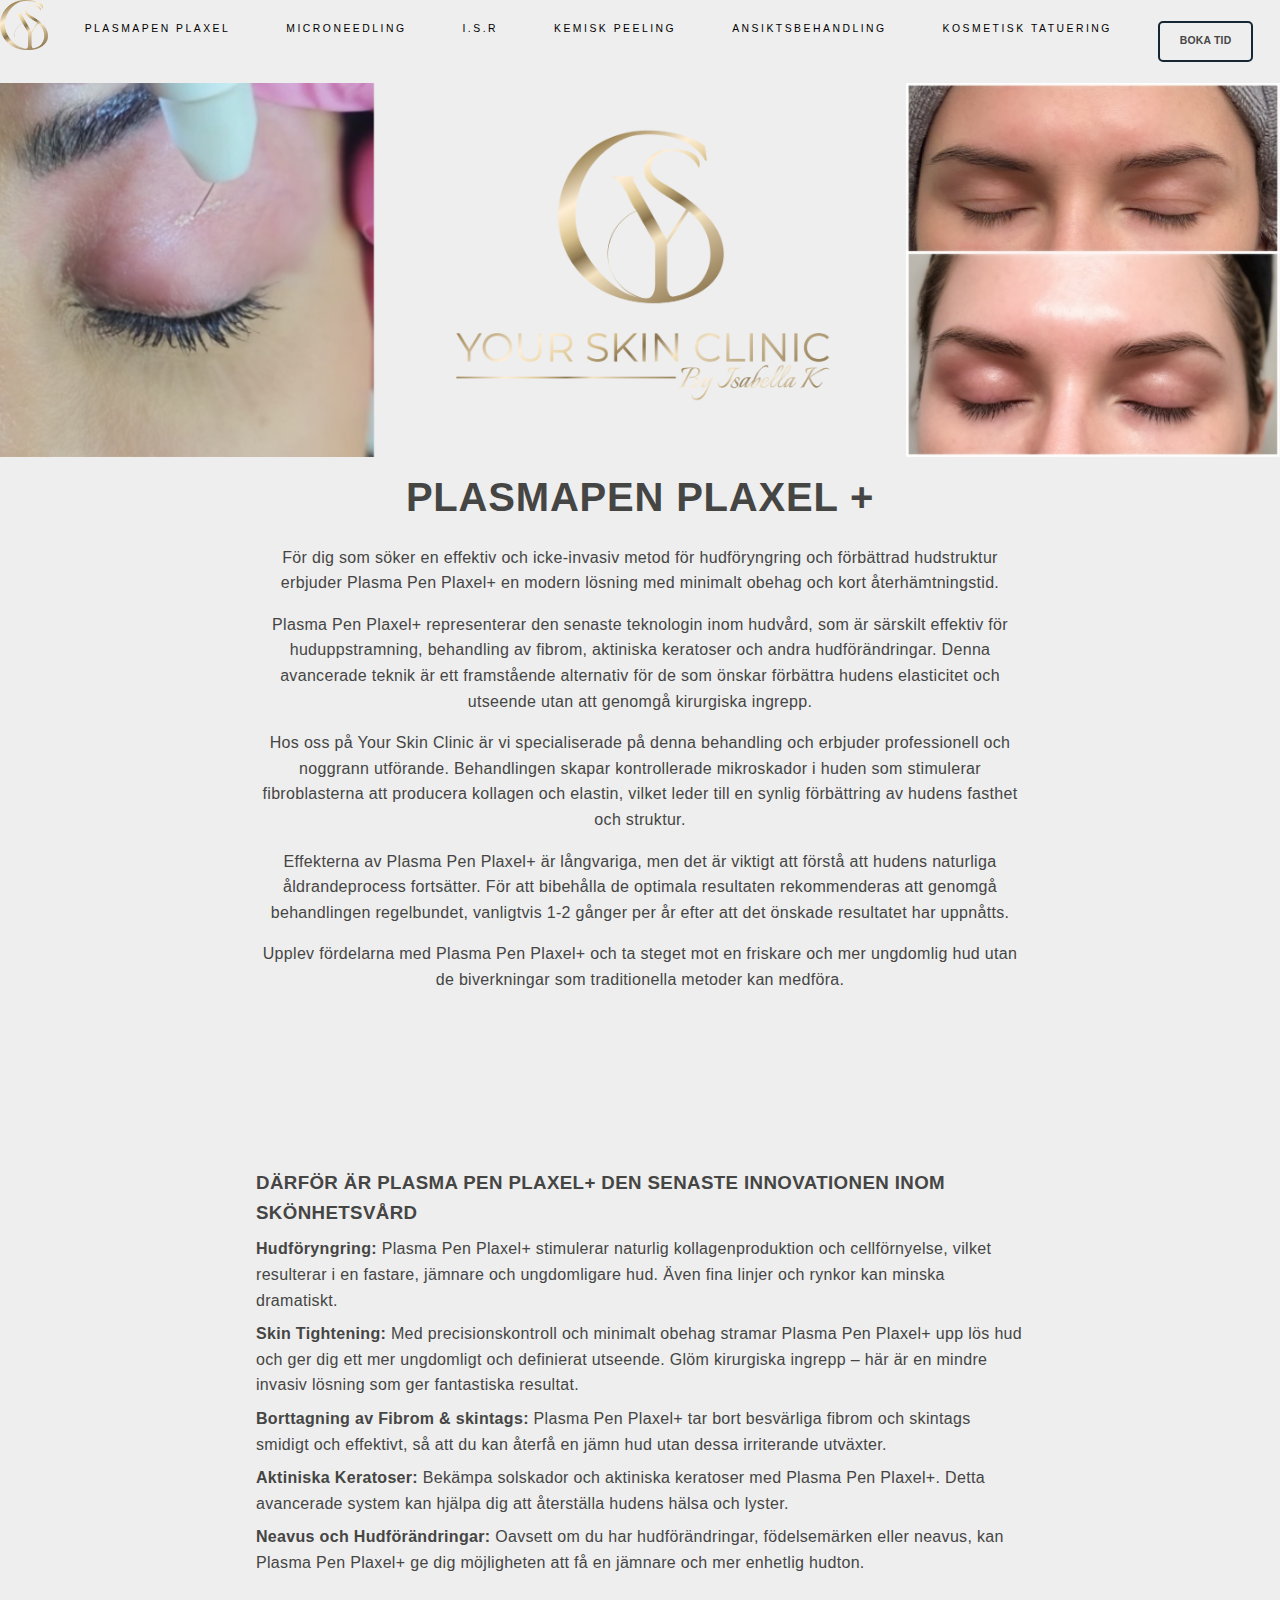
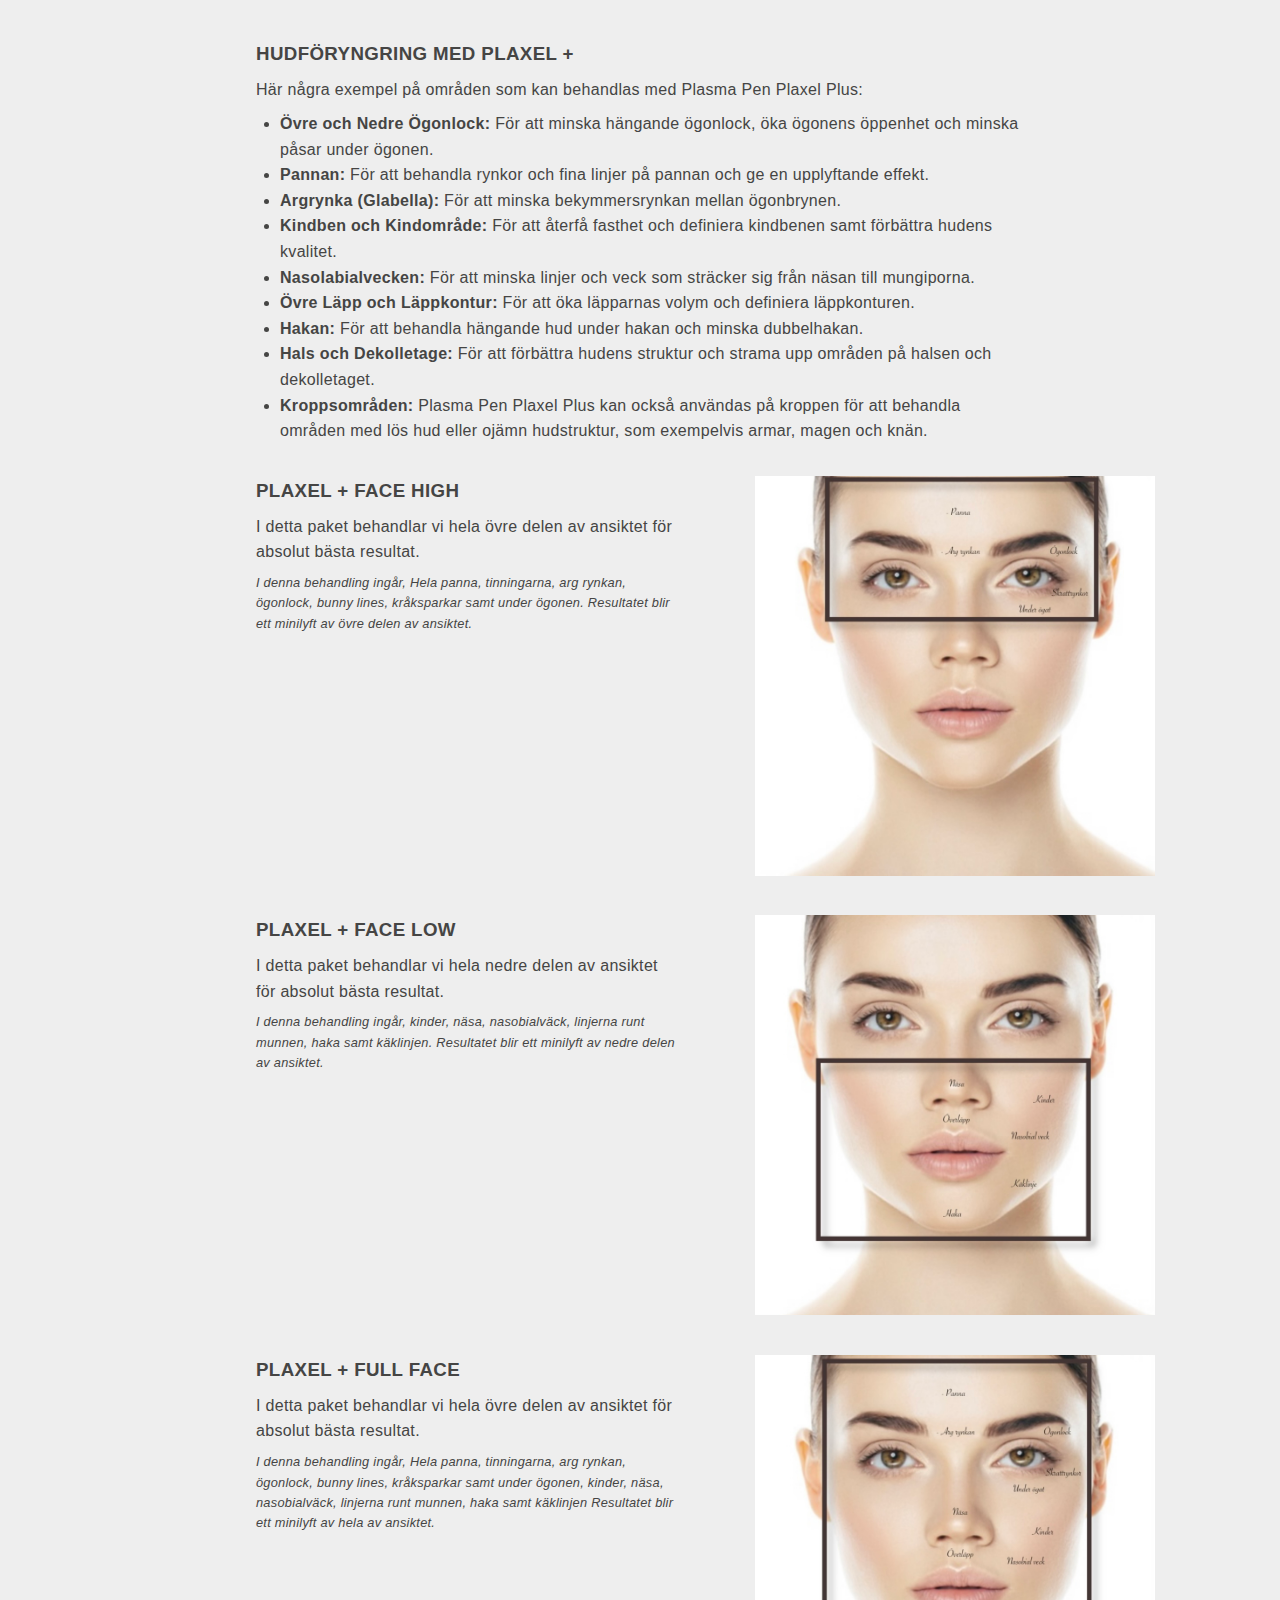
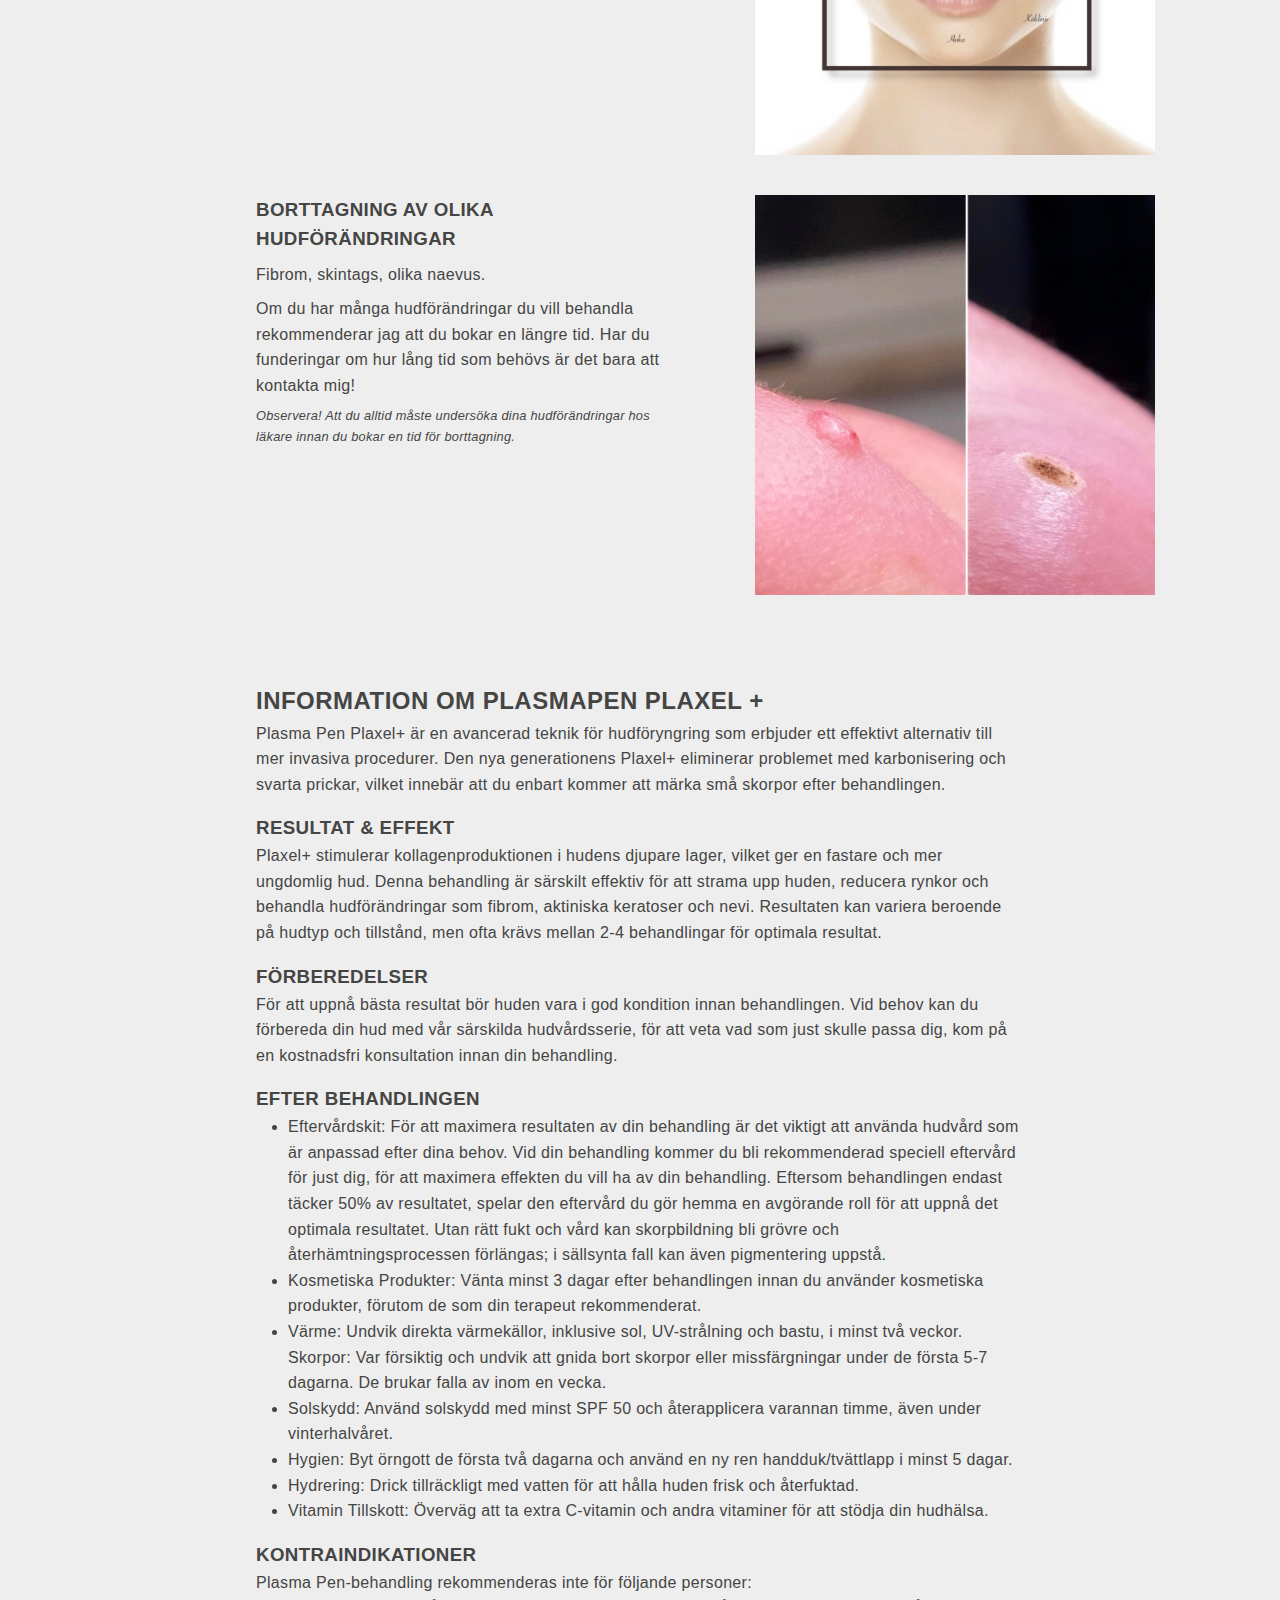
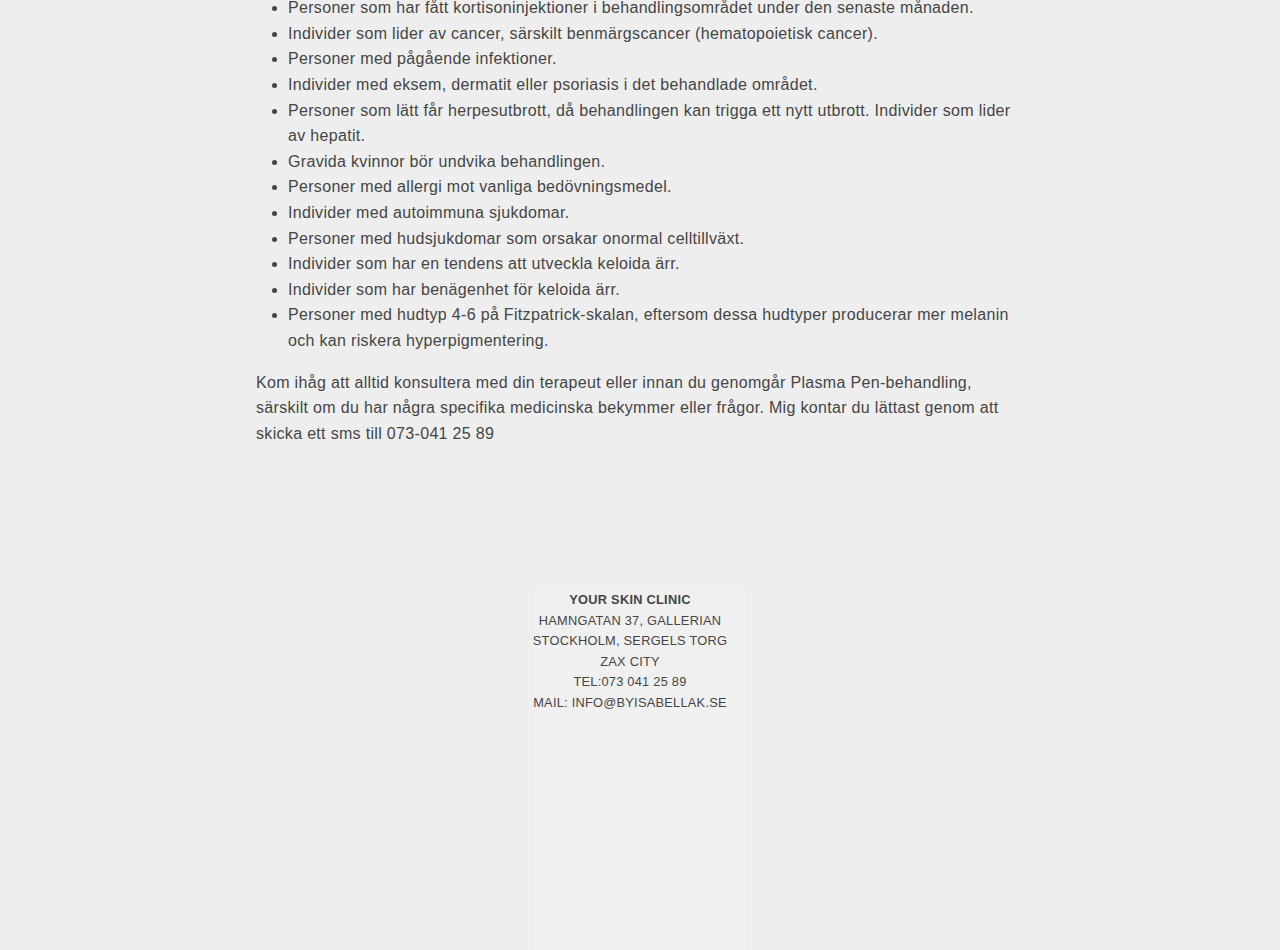
<file: plasmapen.html>
<!DOCTYPE html>
<html lang="en">
  <head>
    <!-- Google tag (gtag.js) --> <script async src="https://www.googletagmanager.com/gtag/js?id=AW-16698383118"></script> <script> window.dataLayer = window.dataLayer || []; function gtag(){dataLayer.push(arguments);} gtag('js', new Date()); gtag('config', 'AW-16698383118'); </script>
    <meta charset="UTF-8" />
    <meta name="viewport" content="width=device-width, initial-scale=1.0" />
    <title>ByIsabellaK</title>
    <link rel="stylesheet" href="style.css" />
    <script
      async
      src="https://www.googletagmanager.com/gtag/js?id=G-6R9KSCDHM2"
    ></script>
    <script>
      window.dataLayer = window.dataLayer || [];
      function gtag() {
        dataLayer.push(arguments);
      }
      gtag("js", new Date());

      gtag("config", "G-6R9KSCDHM2");
    </script>
  </head>

  <body>
    <!-- Messenger Pluginprogram för chatt Code -->
    <div id="fb-root"></div>

    <!-- Your Pluginprogram för chatt code -->
    <div id="fb-customer-chat" class="fb-customerchat"></div>

    <script>
      var chatbox = document.getElementById("fb-customer-chat");
      chatbox.setAttribute("page_id", "108899498593846");
      chatbox.setAttribute("attribution", "biz_inbox");
    </script>

    <!-- Your SDK code -->
    <script>
      window.fbAsyncInit = function () {
        FB.init({
          xfbml: true,
          version: "v18.0",
        });
      };

      (function (d, s, id) {
        var js,
          fjs = d.getElementsByTagName(s)[0];
        if (d.getElementById(id)) return;
        js = d.createElement(s);
        js.id = id;
        js.src = "https://connect.facebook.net/sv_SE/sdk/xfbml.customerchat.js";
        fjs.parentNode.insertBefore(js, fjs);
      })(document, "script", "facebook-jssdk");
    </script>

    <div class="big-container-plasmapen">
      <div class="container-1huvudsida">
        <section class="section-1huvudsida">
          <a href="index.html">
            <img
              src="huvudsida/logga.png"
              class="navlogga-huvudsida"
            />
          </a>
          <nav class="hero-1huvudsida">
            <ol class="hero-1huvudsida">
              <li class="hero-1huvudsida-element">
                <a href="plasmapen.html" class="hero-1huvudsida-element"
                  >Plasmapen Plaxel
                </a>
              </li>
              <li class="hero-1huvudsida-element">
                <a href="microneedling.html" class="hero-1huvudsida-element"
                  >Microneedling</a
                >
              </li>
              <li class="hero-1huvudsida-element">
                <a href="isr.html" class="hero-1huvudsida-element">I.S.R</a>
              </li>
              <li class="hero-1huvudsida-element">
                <a href="kemiskpeeling.html" class="hero-1huvudsida-element"
                  >Kemisk Peeling</a
                >
              </li>
              <li class="hero-1huvudsida-element">
                <a href="ansiktsbehandling.html" class="hero-1huvudsida-element"
                  >Ansiktsbehandling</a
                >
              </li>
              <li class="hero-1huvudsida-element">
                <a href="kosmetisk_tatuering.html" class="hero-1huvudsida-element"
                  >Kosmetisk Tatuering</a
                >
              </li>
              <li class="hero-1huvudsida-element">
                <a
                  href="https://bokadirekt.se/places/by-isabella-k-48263"
                  target="_blank"
                  class="hero-1huvudsida-element button"
                  ><strong>Boka tid</strong></a
                >
              </li>
            </ol>
            <div class="hamburger-container">
              <span><strong>MENY</strong></span>
              <div class="nonindex-hamburger">
                <span class="bar"></span>
                <span class="bar"></span>
                <span class="bar"></span>
              </div>
            </div>
          </nav>
        </section>
      </div>
      <div class="container-2plasmapen">
        <img
          alt="Ansiktsbehandling"
          src="plasmapen/plasmapenheader.png"
          class="cover-picture-plasmapen"
        />
      </div>
      <div class="container-3plasmapen">
        <section class="section-3plasmapen">
          <h1>PLASMAPEN PLAXEL +</h1>
          <p>
            För dig som söker en effektiv och icke-invasiv metod för hudföryngring och förbättrad hudstruktur erbjuder Plasma Pen Plaxel+ en modern lösning med minimalt obehag och kort återhämtningstid.
          </p>
          <p>
            Plasma Pen Plaxel+ representerar den senaste teknologin inom hudvård, som är särskilt effektiv för huduppstramning, behandling av fibrom, aktiniska keratoser och andra hudförändringar. Denna avancerade teknik är ett framstående alternativ för de som önskar förbättra hudens elasticitet och utseende utan att genomgå kirurgiska ingrepp.
          </p>
          <p>
            Hos oss på Your Skin Clinic är vi specialiserade på denna behandling och erbjuder professionell och noggrann utförande. Behandlingen skapar kontrollerade mikroskador i huden som stimulerar fibroblasterna att producera kollagen och elastin, vilket leder till en synlig förbättring av hudens fasthet och struktur.
          </p>
          <p>
            Effekterna av Plasma Pen Plaxel+ är långvariga, men det är viktigt att förstå att hudens naturliga åldrandeprocess fortsätter. För att bibehålla de optimala resultaten rekommenderas att genomgå behandlingen regelbundet, vanligtvis 1-2 gånger per år efter att det önskade resultatet har uppnåtts.
          </p>
          <p>
            Upplev fördelarna med Plasma Pen Plaxel+ och ta steget mot en friskare och mer ungdomlig hud utan de biverkningar som traditionella metoder kan medföra.
          </p>
        </section>
      </div>
      <div class="container-4plasmapen-1">
        <div class="text-2-plasmapen">
          <h3>
            Därför är Plasma Pen Plaxel+ den senaste innovationen inom skönhetsvård
          </h3>
          <ul>
            <li>
              <strong>Hudföryngring:</strong> Plasma Pen Plaxel+ stimulerar
              naturlig kollagenproduktion och cellförnyelse, vilket resulterar i
              en fastare, jämnare och ungdomligare hud. Även fina linjer och
              rynkor kan minska dramatiskt.
            </li>
            <li>
              <strong>Skin Tightening:</strong> Med precisionskontroll och
              minimalt obehag stramar Plasma Pen Plaxel+ upp lös hud och ger dig
              ett mer ungdomligt och definierat utseende. Glöm kirurgiska
              ingrepp – här är en mindre invasiv lösning som ger fantastiska
              resultat.
            </li>
            <li>
              <strong>Borttagning av Fibrom & skintags:</strong> Plasma Pen
              Plaxel+ tar bort besvärliga fibrom och skintags smidigt och
              effektivt, så att du kan återfå en jämn hud utan dessa irriterande
              utväxter.
            </li>
            <li>
              <strong>Aktiniska Keratoser:</strong> Bekämpa solskador och
              aktiniska keratoser med Plasma Pen Plaxel+. Detta avancerade
              system kan hjälpa dig att återställa hudens hälsa och lyster.
            </li>
            <li>
              <strong>Neavus och Hudförändringar:</strong> Oavsett om du har
              hudförändringar, födelsemärken eller neavus, kan Plasma Pen
              Plaxel+ ge dig möjligheten att få en jämnare och mer enhetlig
              hudton.
            </li>
          </ul>
        </div>
      </div>
      <div class="container-4plasmapen-2">
        <section class="section-4plasmapen">
          <div class="image-plasmapen-modified">
            <div class="text-3-plasmapen">
              <h3>HUDFÖRYNGRING MED PLAXEL +</h3>
              <p>
                Här några exempel på områden som kan behandlas med Plasma Pen
                Plaxel Plus:
              </p>
              <ul class="list-text-3-plasmapen">
                <li>
                  <strong>Övre och Nedre Ögonlock:</strong> För att minska
                  hängande ögonlock, öka ögonens öppenhet och minska påsar under
                  ögonen.
                </li>
                <li>
                  <strong>Pannan:</strong> För att behandla rynkor och fina
                  linjer på pannan och ge en upplyftande effekt.
                </li>
                <li>
                  <strong>Argrynka (Glabella):</strong> För att minska
                  bekymmersrynkan mellan ögonbrynen.
                </li>
                <li>
                  <strong>Kindben och Kindområde:</strong> För att återfå
                  fasthet och definiera kindbenen samt förbättra hudens
                  kvalitet.
                </li>
                <li>
                  <strong>Nasolabialvecken:</strong> För att minska linjer och
                  veck som sträcker sig från näsan till mungiporna.
                </li>
                <li>
                  <strong>Övre Läpp och Läppkontur:</strong> För att öka
                  läpparnas volym och definiera läppkonturen.
                </li>
                <li>
                  <strong>Hakan:</strong> För att behandla hängande hud under
                  hakan och minska dubbelhakan.
                </li>
                <li>
                  <strong>Hals och Dekolletage:</strong> För att förbättra
                  hudens struktur och strama upp områden på halsen och
                  dekolletaget.
                </li>
                <li>
                  <strong>Kroppsområden:</strong> Plasma Pen Plaxel Plus kan
                  också användas på kroppen för att behandla områden med lös hud
                  eller ojämn hudstruktur, som exempelvis armar, magen och knän.
                </li>
              </ul>
            </div>
            <!-- <div class="container-bilder-plasmapen">
              <img src="plasmapen/plasmapen-1.jpeg" class="bilder-plasmapen" />
            </div> -->
          </div>
          <div class="image-plasmapen">
            <div class="text-3-plasmapen">
              <h3>PLAXEL + FACE HIGH</h3>
              <p>
                I detta paket behandlar vi hela övre delen av ansiktet för
                absolut bästa resultat.
              </p>
              <p class="varning-ansikte">
                I denna behandling ingår, Hela panna, tinningarna, arg rynkan,
                ögonlock, bunny lines, kråksparkar samt under ögonen. Resultatet
                blir ett minilyft av övre delen av ansiktet.
              </p>
            </div>
            <div class="container-bilder-plasmapen">
              <img src="plasmapen/plasmapen-2.jpg" class="bilder-plasmapen" />
            </div>
          </div>
          <div class="image-plasmapen">
            <div class="text-3-plasmapen">
              <h3>PLAXEL + FACE LOW</h3>
              <p>
                I detta paket behandlar vi hela nedre delen av ansiktet för
                absolut bästa resultat.
              </p>

              <p class="varning-ansikte">
                I denna behandling ingår, kinder, näsa, nasobialväck, linjerna
                runt munnen, haka samt käklinjen. Resultatet blir ett minilyft
                av nedre delen av ansiktet.
              </p>
            </div>
            <div class="container-bilder-plasmapen">
              <img src="plasmapen/plasmapen-3.jpg" class="bilder-plasmapen" />
            </div>
          </div>
          <div class="image-plasmapen">
            <div class="text-3-plasmapen">
              <h3>PLAXEL + FULL FACE</h3>
              <p>
                I detta paket behandlar vi hela övre delen av ansiktet för
                absolut bästa resultat.
              </p>
              <p class="varning-ansikte">
                I denna behandling ingår, Hela panna, tinningarna, arg rynkan,
                ögonlock, bunny lines, kråksparkar samt under ögonen, kinder,
                näsa, nasobialväck, linjerna runt munnen, haka samt käklinjen
                Resultatet blir ett minilyft av hela av ansiktet.
              </p>
            </div>
            <div class="container-bilder-plasmapen">
              <img src="plasmapen/plasmapen-4.jpg" class="bilder-plasmapen" />
            </div>
          </div>
          <div class="image-plasmapen">
            <div class="text-4-plasmapen">
              <h3>BORTTAGNING AV OLIKA HUDFÖRÄNDRINGAR</h3>
              <p>Fibrom, skintags, olika naevus.</p>
              <p>
                Om du har många hudförändringar du vill behandla rekommenderar
                jag att du bokar en längre tid. Har du funderingar om hur lång
                tid som behövs är det bara att kontakta mig!
              </p>
              <p class="varning-ansikte">
                Observera! Att du alltid måste undersöka dina hudförändringar
                hos läkare innan du bokar en tid för borttagning.
              </p>
            </div>
            <div class="container-bilder-plasmapen">
              <img src="plasmapen/plasmapen-5.jpeg" class="bilder-plasmapen" />
            </div>
          </div>
          <div class="image-plasmapen">
            <!-- <div class="text-2-plasmapen">
              <p>
                <strong
                  >PRISLISTA för alla unika områden för plasmapen plaxel +
                  hittar du
                  <a
                    href="https://bokadirekt.se/places/by-isabella-k-48263"
                    target="_blank"
                    >HÄR</a
                  ></strong
                >
              </p>
              <p>
                <strong
                  >För mer före & efterbilder på plasmapen plaxel plus klickar
                  du<a
                    href="https://www.instagram.com/skincarebyisabellak"
                    target="_blank"
                  >
                    HÄR</a
                  ></strong
                >
              </p>
            </div> -->
            <!-- <div class="container-bilder-plasmapen">
              <img src="plasmapen/plasmapen-6.jpg" class="bilder-plasmapen" />
            </div> -->
          </div>
        </section>
      </div>
      <div class="container-4plasmapen-3">
        <section class="section-4-2plasmapen">
          <div class="avs-1">
            <h2>INFORMATION OM PLASMAPEN PLAXEL +</h2>

            <p>
              Plasma Pen Plaxel+ är en avancerad teknik för hudföryngring som erbjuder ett effektivt alternativ till mer invasiva procedurer. Den nya generationens Plaxel+ eliminerar problemet med karbonisering och svarta prickar, vilket innebär att du enbart kommer att märka små skorpor efter behandlingen.
            </p>
          </div>
          <div class="avs-1">
            <h3>RESULTAT & EFFEKT</h3>
            <p>
              Plaxel+ stimulerar kollagenproduktionen i hudens djupare lager, vilket ger en fastare och mer ungdomlig hud. Denna behandling är särskilt effektiv för att strama upp huden, reducera rynkor och behandla hudförändringar som fibrom, aktiniska keratoser och nevi. Resultaten kan variera beroende på hudtyp och tillstånd, men ofta krävs mellan 2-4 behandlingar för optimala resultat.
            </p>
          </div>
          <div class="avs-1">
            <h3>FÖRBEREDELSER</h3>
            <p>
              För att uppnå bästa resultat bör huden vara i god kondition innan behandlingen. Vid behov kan du förbereda din hud med vår särskilda hudvårdsserie, för att veta vad som just skulle passa dig, kom på en kostnadsfri konsultation innan din behandling.
            </p>
          </div>
          <div class="avs-1">
            <h3>EFTER BEHANDLINGEN</h3>
            <ul>
              <li>
                Eftervårdskit: För att maximera resultaten av din behandling är det viktigt att använda hudvård som är anpassad efter dina behov.  Vid din behandling kommer du bli rekommenderad speciell eftervård för just dig, för att maximera effekten du vill ha av din behandling. Eftersom behandlingen endast täcker 50% av resultatet, spelar den eftervård du gör hemma en avgörande roll för att uppnå det optimala resultatet. Utan rätt fukt och vård kan skorpbildning bli grövre och återhämtningsprocessen förlängas; i sällsynta fall kan även pigmentering uppstå.
              </li>
              <li>
                Kosmetiska Produkter: Vänta minst 3 dagar efter behandlingen innan du använder kosmetiska produkter, förutom de som din terapeut rekommenderat.
              </li>
              <li>
                Värme: Undvik direkta värmekällor, inklusive sol, UV-strålning och bastu, i minst två veckor.
Skorpor: Var försiktig och undvik att gnida bort skorpor eller missfärgningar under de första 5-7 dagarna. De brukar falla av inom en vecka.

              </li>
              <li>
                Solskydd: Använd solskydd med minst SPF 50 och återapplicera varannan timme, även under vinterhalvåret.
              </li>
              <li>
                Hygien: Byt örngott de första två dagarna och använd en ny ren handduk/tvättlapp i minst 5 dagar.
              </li>
              <li>
                Hydrering: Drick tillräckligt med vatten för att hålla huden frisk och återfuktad.
              </li>
              <li>
                Vitamin Tillskott: Överväg att ta extra C-vitamin och andra vitaminer för att stödja din hudhälsa.
              </li>
            </ul>
          </div>
          <div class="avs-1">
            <h3>KONTRAINDIKATIONER</h3>
            <p>
              Plasma Pen-behandling rekommenderas inte för följande personer:
            </p>
            <ul>
              <li>
                Personer som har fått kortisoninjektioner i behandlingsområdet under den senaste månaden.
              </li>
              <li>
                Individer som lider av cancer, särskilt benmärgscancer (hematopoietisk cancer).
              </li>
              <li>Personer med pågående infektioner.</li>
              <li>
                Individer med eksem, dermatit eller psoriasis i det behandlade området.
              </li>
              <li>
                Personer som lätt får herpesutbrott, då behandlingen kan trigga ett nytt utbrott.
Individer som lider av hepatit.
              </li>
              <li>Gravida kvinnor bör undvika behandlingen.</li>
              <li>Personer med allergi mot vanliga bedövningsmedel.</li>
              <li>Individer med autoimmuna sjukdomar.</li>
              <li>Personer med hudsjukdomar som orsakar onormal celltillväxt.</li>
              <li>
                Individer som har en tendens att utveckla keloida ärr.
              </li>
              <li>Individer som har benägenhet för keloida ärr.</li>
              <li>
                Personer med hudtyp 4-6 på Fitzpatrick-skalan, eftersom dessa hudtyper producerar mer melanin och kan riskera hyperpigmentering.
              </li>
            </ul>
          </div>
          <p>
            Kom ihåg att alltid konsultera med din terapeut eller innan du genomgår Plasma Pen-behandling, särskilt om du har några specifika medicinska bekymmer eller frågor. Mig kontar du lättast genom att skicka ett sms till 073-041 25 89
          </p>
        </section>
      </div>
      <div class="container-5huvudsida">
        <div class="section-4huvudsida">
          <div class="footermore-info">
            <footer class="footer-container-huvudsida">
              <h3 class="footer-text-1-huvudsida">Your Skin Clinic</h3>
              <p class="footer-address-huvudsida">Hamngatan 37, Gallerian</p>
              <p class="footer-address-huvudsida">Stockholm, Sergels Torg</p>
              <p class="footer-address-huvudsida">Zax City</p>
              <p class="footer-telefon-huvudsida">TEL:073 041 25 89</p>
              <p class="footer-telefon-huvudsida">MAIL: Info@byisabellak.se</p>
            </footer>
          </div>
        </div>
      </div>
    </div>

    <script src="./app.js"></script>
  </body>
</html>
</file>
<file: style.css>
/*
1. Huvudsida
2. Ansiktsbehandling
3. KemiskPeeling
4. Lashlift
5. Microneedling
6. ISR
7. Plasmapen
*/

* {
  margin: 0;
  padding: 0;
  box-sizing: border-box;
  font-family: "Muli", sans-serif;
  color: #454544;
  letter-spacing: 0.02em;
  line-height: 1.6;
}

body {
  background-color: #eee;
  overflow-x: hidden !important;
}

/*All Big containers here*/

.bigcontainer-huvudsida {
  width: 100vw;
  display: grid;
  grid-template-columns: auto;
  grid-template-rows: repeat(5, auto);
}

.big-container-ansikte {
  display: grid;
  grid-template-rows: repeat(6, auto);
}

.big-container-isr {
}

.big-container-plasmapen {
}

/*All containers here*/
.container-1huvudsida {
  position: sticky;
  top: 0;
  z-index: 100;
  background-color: #eee;
}

.container-3huvudsida {
  margin-bottom: 7rem;
  display: grid;
  width: 100%;
  place-content: center;
}

.container-4huvudsida {
  display: grid;
  place-content: center;
  width: 100%;
}

.container-5huvudsida {
  display: grid;
  width: 100%;
  place-content: center;
  margin-top: 9rem;
}

.container-3ansikte {
  display: grid;
  place-content: center;
  width: 100%;
  margin-bottom: 8rem;
}

.container-4ansikte,
.container-4kemiskpeeling,
.container-4lashlift,
.container-5lashlift,
.container-4microneedling,
.container-4isr-1,
.container-4isr-2,
.container-4plasmapen-1,
.container-4plasmapen-2,
.container-4plasmapen-3 {
  display: grid;
  place-content: center;
  width: 100%;
}

.container-6ansikte {
  justify-self: stretch;
}

.container-7ansikte {
  width: 100%;
  display: grid;
  place-items: center;
}

.container-3kemiskpeeling,
.container-3lashlift,
.container-3microneedling,
.container-3isr,
.container-3plasmapen {
  display: grid;
  place-content: center;
  width: 100%;
  margin-bottom: 10rem;
}

.container-4kemiskpeeling {
  margin-bottom: 10rem;
}

.container-4isr-1 {
  margin-bottom: 3rem;
}

.container-4plasmapen-1 {
  margin-bottom: 4rem;
}

.container-4plasmapen-3 {
  margin-top: 3rem;
}
/*All sections here*/
.section-1huvudsida {
  display: grid;
  grid-template-columns: auto 1fr;
  grid-template-rows: repeat(4, auto);
  max-width: 100%;
}

.section-2huvudsida {
  max-width: 60vw;
  width: 100%;
  display: grid;
  grid-template-rows: repeat(4, auto);
  gap: 3rem;
  place-items: center;
  justify-content: center;
  font-size: 1rem;
}

.section-3huvudsida {
  display: grid;
  grid-template-columns: 1fr 1fr 1fr;
  grid-template-rows: 1fr 1fr;
  gap: 1.2rem;
  max-width: 60vw;
  width: 100%;
  justify-content: start;
  align-items: stretch;
  font-size: 0.8rem;
  align-content: stretch;
}

.section-4huvudsida {
  height: 40vh;
  width: 100%;
  max-width: 60vw;
  background-color: #f0f0f0;
  display: grid;
  grid-template-columns: repeat(3, auto);
  grid-template-rows: auto 1fr;
  gap: 10px;
}

.section-3ansikte {
  display: grid;
  grid-template-rows: repeat(7, auto);
  gap: 1rem;
  width: 100%;
  max-width: 60vw;
  text-align: center;
}

.section-4ansikte {
  display: grid;
  width: 100%;
  max-width: 60vw;
  grid-template-rows: repeat(1fr, 6);
  gap: 2rem;
}

.section-6ansikte {
  display: grid;
  grid-template-rows: repeat(4, auto);
  width: 100%;
  max-width: 60vw;
}

.section-3kemiskpeeling {
  display: grid;
  grid-template-rows: repeat(6, auto);
  gap: 1rem;
  width: 100%;
  max-width: 60vw;
  text-align: center;
}

.section-4kemiskpeeling {
  display: grid;
  width: 100%;
  max-width: 60vw;
  grid-template-rows: repeat(1fr, 2);
  gap: 2rem;
}

.section-3lashlift,
.section-5lashlift {
  display: grid;
  grid-template-rows: repeat(5, auto);
  gap: 1rem;
  width: 100%;
  max-width: 60vw;
  text-align: center;
}

.section-5lashlift {
  margin-top: 9rem; 
}

.section-4lashlift {
  display: grid;
  width: 100%;
  max-width: 60vw;
  grid-template-rows: repeat(1fr, 4);
  gap: 2rem;
}

.section-3microneedling {
  display: grid;
  grid-template-rows: repeat(5, auto);
  gap: 1rem;
  width: 100%;
  max-width: 60vw;
  text-align: center;
}

.section-4microneedling {
  display: grid;
  width: 100%;
  max-width: 60vw;
  grid-template-rows: repeat(1fr, 10);
  gap: 3rem;
}

.section-3isr {
  display: grid;
  grid-template-rows: repeat(4, auto);
  gap: 1rem;
  width: 100%;
  max-width: 60vw;
  text-align: center;
}

.section-4isr {
  display: grid;
  width: 100%;
  max-width: 60vw;
  grid-template-rows: repeat(1fr, 10);
  gap: 2rem;
}

.section-3plasmapen {
  display: grid;
  grid-template-rows: repeat(7, auto);
  gap: 1rem;
  width: 100%;
  max-width: 60vw;
  text-align: center;
}

.section-4plasmapen {
  display: grid;
  width: 100%;
  max-width: 60vw;
  grid-template-rows: repeat(1fr, 10);
  gap: 2rem;
}

.section-4-2plasmapen {
  display: grid;
  width: 100%;
  max-width: 60vw;
  grid-template-rows: repeat(1fr, 10);
  gap: 1rem;
}

/*All other smaller div grid containers here*/

.cont-flyers-huvudsida {
  display: grid;
  grid-template-columns: 1fr;
  grid-template-rows: auto auto auto 1fr;
  width: 20vw;
  background-color: white;
  gap: 0.3rem;
  transition: transform 0.2s;
  box-shadow: 10px 10px 27px -22px rgba(0, 0, 0, 0.75);
  height: 100%;
  align-content: start;
}

.cont-flyers-huvudsida:hover {
  transform: scale(1.05);
}

.footer-container-huvudsida {
  display: grid;
  grid-template-columns: auto auto;
  text-transform: uppercase;
  grid-template-rows: repeat(9, auto);
  justify-items: center;
}

.ansiktsbehandling-text-ansikte {
  display: grid;
  grid-template-rows: repeat(3, auto);
  gap: 0.5rem;
  place-self: start;
}
.ansiktsbehandling-text-ansikte-special {
  display: grid;
  grid-template-rows: repeat(4, auto);
  gap: 0.5rem;
  place-self: start;
}
.ansiktsbehandling-text-ansikte-special-2 {
  display: grid;
  grid-template-rows: repeat(6, auto);
  gap: 0.5rem;
  place-self: start;
}

.image-ansiktsbehandling-ansikte,
.image-kemiskpeeling,
.image-lashlift {
  display: grid;
  grid-template-columns: 50% 40%;
  width: 100%;
  justify-content: space-between;
}

.tillval-ansikte {
  display: grid;
  grid-template-columns: 50% 40%;
  gap: 1rem;
}

.text-biorepeel-kemiskpeeling {
  display: grid;
  grid-template-rows: repeat(4, auto);
  gap: 0.9rem;
  place-self: start;
}

.text-radians-kemiskpeeling {
  display: grid;
  grid-template-rows: repeat(6, auto);
  gap: 0.9rem;
  place-self: start;
}

.text-3-kemiskpeeling {
  display: grid;
  grid-template-rows: repeat(2, auto);
  gap: 0.9rem;
}

.lashbehandling-text-lashlift {
  display: grid;
  grid-template-rows: repeat(2, auto);
  gap: 0.5rem;
  place-self: start;
}

.text-2-microneedling {
  display: grid;
  grid-template-rows: repeat(4, auto);
  gap: 0.9rem;
  place-self: start;
}

.image-microneedling,
.image-isr,
.image-plasmapen {
  display: grid;
  grid-template-columns: 55% 35%;
  width: 100%;
  gap: 1.3rem;
  justify-content: space-between;
}

.image-plasmapen-modified {
  display: grid;
  width: 100%;
  gap: 1.3rem;
  justify-content: space-between;

}

.text-3-microneedling,
.text-3-isr,
.text-3-plasmapen {
  display: grid;
  grid-template-rows: repeat(3, auto);
  gap: 0.5rem;
  place-self: start;
}

.text-utanbild-microneedling,
.text-utanbild-isr {
  display: grid;
  grid-template-rows: auto auto;
}

.text-4-microneedling,
.text-4-isr,
.text-4-plasmapen {
  display: grid;
  grid-template-rows: repeat(4, auto);
  gap: 0.5rem;
  place-self: start;
}

.text-utanbild-8-microneedling {
  display: grid;
  grid-template-rows: repeat(8, auto);
  gap: 1.6rem;
}

.text-isr-1 {
  display: grid;
  grid-template-columns: 55% 35%;
  width: 100%;
  justify-content: space-between;
  max-width: 60vw;
  gap: 2rem;
  grid-template-rows: auto auto;
}

.text-2-isr {
  display: grid;
  grid-template-rows: repeat(2, auto);
  gap: 0.9rem;
  place-self: start;
}

.text-2-plasmapen {
  display: grid;
  grid-template-rows: repeat(2, auto);
  gap: 0.5rem;
  place-self: start;
  max-width: 60vw;
}

.container-4plasmapen-1 ul {
  list-style: none;
  display: grid;
  gap: 0.5rem;
}
/*All grid-items here*/

.cont-flyers-huvudsida > a {
  justify-self: center;
  align-self: end;
  grid-row-start: 4;
}

.footer-container-huvudsida .footer-bokahar-huvudsida {
  grid-column-start: 1;
  grid-column-end: -1;
}

.footer-container-huvudsida .footer-bokadirekt-huvudsida {
  grid-column-start: 1;
  grid-column-end: 3;
}

 .footer-foljoss-huvudsida {
  /*grid-column-start: 1;
  grid-column-end: 3;
  */
  font-weight: 700;
  font-size: 1.3rem;
}

.footer-container-huvudsida .footer-text-1-huvudsida {
  grid-column-start: 1;
  grid-column-end: 3;
  font-weight: 700;
  font-size: 0.8rem;
}

.footer-container-huvudsida .footer-address-huvudsida,
.footer-container-huvudsida .footer-telefon-huvudsida,
.footer-container-huvudsida .footer-email-huvudsida {
  grid-column-start: 1;
  grid-column-end: 3;
  font-size: 0.8rem;
}

/*.footer-instagram-huvudsida {
  grid-column-start: 1;
  grid-column-end: 2;
  display: flex;
  justify-content: start;
  align-items: center;
}
*/

.footer-instagram-huvudsida-2 {
  grid-column-start: 1;
  grid-column-end: 2;
  display: flex;
  justify-content: center;
  align-items: center;
}




.text-3-microneedling ul {
  margin-left: 2rem;
}

.text-utanbild-8-microneedling ul {
  margin-left: 2rem;
}

/*All navbars here*/
ol.hero-1huvudsida {
  display: grid;
  grid-template-rows: 1fr;
  grid-template-columns: repeat(7, auto);
  gap: 5px;
  list-style-type: none;
  justify-items: center;
  width: 100vw;
  padding: 0.7rem;
  width: 100%;
}

.hero-1huvudsida-element {
  font-size: 0.65rem;
  letter-spacing: 2.5px;
  color: black;
  padding: 10px;
  text-transform: uppercase;
}

a.hero-1huvudsida-element:active,
a.hero-1huvudsida-element:link {
  text-decoration: none;
}

a.hero-1huvudsida-element:hover {
  text-decoration: none;
  color: #decaa9;
}

/*All cover pictures here*/
.cover-picture-huvudsida,
.cover-picture-ansikte,
.cover-picture-kemiskpeeling,
.cover-picture-lashlift,
.cover-picture-microneedling,
.cover-picture-isr,
.cover-picture-plasmapen {
  width: 100vw;
  object-fit: contain;
  overflow-clip-margin: unset;
  overflow: hidden;
  max-height: 100%;
}

.erbjudande202402 {
  width: 35vw;
  object-fit: contain;
  overflow-clip-margin: unset;
  overflow: hidden;
  max-height: 100%;
}

/*Alla bilder här*/
.navlogga-huvudsida {
  width: 3rem;
  object-fit: contain;
}

.loggor {
  width: 100%;
}

.cont-flyers-huvudsida-img {
  object-fit: cover;
  max-width: 100%;
  padding: 0;
}

.footerlogga-huvudsida {
  width: 15vw;
  height: 40vh;
  align-self: start;
  justify-self: center;
}

/*
.footer-instagram-huvudsida img {
  width: 35%;
  transition: transform 0.2s;
}
  */

.footer-instagram-huvudsida-2 img {
  width: 35%;
  transition: transform 0.2s;
}

.footer-facebook-huvudsida img {
  width: 27%;
  transition: transform 0.2s;
}

/*
.footer-instagram-huvudsida:hover,
.footer-facebook-huvudsida:hover {
  transform: scale(1.05);
}
*/

.footer-instagram-huvudsida-2:hover,
.footer-facebook-huvudsida:hover {
  transform: scale(1.05);
}
.ansiktsbehandling-bilder-ansikte,
.bilder-kemiskpeeling,
.bilder-lashlift,
.bilder-microneedling,
.bilder-isr,
.bilder-plasmapen {
  max-width: 400px;
  align-self: fill;
  justify-self: fill;
  height: auto;
}

h3 p {
  font-size: 1.78em;
}

div h3 {
  text-transform: uppercase;
}

.ansiktsbehandling-text-ansikte p {
  font-size: 0.9rem;
}

.chat-button {
  position: fixed;
  bottom: 20px; /* Adjust this value to control the vertical position */
  right: 20px; /* Adjust this value to control the horizontal position */
  background-color: #ffe3e3;
  color: white;
  border: none;
  border-radius: 24px;
  padding: 0.5rem 0.6rem;
  font-size: 1rem;
  cursor: pointer;
  display: grid;
  grid-template-columns: 1fr 1fr 1fr;
  grid-template-rows: 1fr;
  column-gap: 1rem;
  align-items: center;
  justify-content: center;
}

.icon {
  margin-right: 10px;
  font-size: 1.5rem;
}

.chat-text {
  align-self: center;
}

.microneedling-img {
  width: 100vw;
}

.footer-facebook-huvudsida {
  display: flex;
  justify-content: start;
  align-items: center;
}

.tillval-ansikts p {
  text-align: left;
}

/*All special text properties at the end*/
h3.text-1huvudsida,
.section-3ansikte h1,
.section-3kemiskpeeling h1,
.section-3lashlift h1,
.section-5lashlift h1,
.section-3microneedling h1,
.section-3isr h1,
.section-3plasmapen h1 {
  font-size: 2.5rem;
  font-weight: 700;
  text-transform: uppercase;
}

h4.text-2huvudsida {
  font-size: 1.5rem;
  text-transform: uppercase;
}

p.text-3huvudsida,
p.text-4huvudsida {
  text-align: center;
}

.cont-flyers-huvudsida > h3 {
  text-transform: uppercase;
  text-align: center;
}

.cont-flyers-huvudsida p,
.cont-flyers-huvudsida a {
  padding: 1rem;
}

.varning-ansikte {
  font-size: 0.8rem;
  font-style: italic;
}

.section-4isr h2 {
  text-align: center;
}

.container-4isr-2 h3 {
  text-transform: uppercase;
}

.list-text-3-plasmapen {
  margin-left: 1.5rem;
}

.text-3-isr ul,
.section-4-2plasmapen ul {
  margin-left: 2rem;
}

.lasmer {
  text-decoration: none;
}

.container-bilder-microneedling {
  max-width: 400px;
}
.bilder-lashlift,
.bilder-isr,
.bilder-plasmapen {
  max-width: 400px;
  height: auto;
}
.ansiktsbehandling-bilder-ansikte {
  max-width: 400px;
}
.button {
  display: inline-block;
  padding: 10px 20px;
  text-decoration: none;
  border: 2px solid #162633;
  border-radius: 5px;
  color: black;
  background-color: transparent;
  transition: background-color 0.3s, color 0.3s;
}
.button:hover {
  background-color: #162633;
  color: white;
}
/* .footer-facebook-huvudsida,
.footer-instagram-huvudsida {
  width: 20rem;
  height: auto;
} */
/* ---Hamburger nav--- */
.hamburger-container {
  display: none;
  cursor: pointer;
}
.hamburger {
  display: none;
}
.nonindex-hamburger {
  display: none;
}
.bar {
  display: block;
  width: 25px;
  height: 3px;
  margin: 5px auto;
  -webkit-transition: all 0.3s ease-in-out;
  transition: all 0.3s ease-in-out;
  background-color: black;
}
/* ---Hamburger nav end--- */

/* ---Preloader--- */
.preloader {
  background: #162633;
  height: 100vh;
  width: 100%;
  position: fixed;
  z-index: 1000;
  display: flex;
  justify-content: center;
  align-items: center;
  transition: all 1s ease;
}
.preloader .logo {
  height: 300px;
  animation: logo 0.8s ease infinite alternate;
}
.preload-finish {
  opacity: 0;
  pointer-events: none;
}
@keyframes logo {
  from {
    transform: translateY(0px);
  }
  to {
    transform: translateY(30px);
  }
}
/* ---Preloader end--- */

@media (max-width: 1123px) {
  h3.text-1huvudsida {
    font-size: 2.2rem;
  }
  .footer-container-huvudsida {
    max-width: 100%;
  }
  .container-1huvudsida,
  .container-2huvudsida,
  .container-3huvudsida,
  .container-4huvudsida {
    max-width: 100vw;
    overflow-x: hidden;
  }
}

@media (max-width: 1024px) {
  body {
    overflow-x: hidden;
  }
  .section-1huvudsida {
    display: flex;
    justify-content: space-between;
    align-items: center;
    flex-wrap: wrap;
    flex-direction: row;
    min-height: 5rem;
  }
  .hamburger-container {
    display: flex;
  }
  .hamburger {
    display: block;
    margin-right: 3rem;
    margin-left: 5px;
  }
  .nonindex-hamburger {
    display: block;
    margin-right: 3rem;
    margin-left: 5px;
  }
  .hamburger-container.active .bar:nth-child(2) {
    opacity: 0;
  }
  .hamburger-container.active .bar:nth-child(1) {
    transform: translateY(8px) rotate(45deg);
  }
  .hamburger-container.active .bar:nth-child(3) {
    transform: translateY(-8px) rotate(-45deg);
  }
  ol.hero-1huvudsida {
    display: flex;
    position: fixed;
    left: -100%;
    top: 70px;
    flex-direction: column;
    background-color: rgba(238, 238, 238, 0.9);
    width: 100%;
    text-align: right;
    transition: 0.3s;
  }
  .hero-1huvudsida-element {
    margin: 4px 0;
  }
  .hero-1huvudsida.active {
    left: 0;
  }
  .bigcontainer-huvudsida {
    grid-template-columns: 1fr;
  }
  .section-2huvudsida {
    max-width: 80%;
  }
  .cont-flyers-huvudsida {
    width: 40vw;
  }
  .section-3huvudsida {
    grid-template-columns: 1fr 1fr;
    grid-template-rows: 1fr 1fr 1fr;
    max-width: 100vw;
    font-size: 1rem;
    margin-right: 5.5rem;
    gap: 2em;
  }
  .container-3huvudsida {
    margin-left: 6rem;
  }
  .container-4huvudsida {
    margin-left: 1.5rem;
  }
  .section-4huvudsida {
    height: 40vh;
    width: 100%;
    max-width: 100vw;
    background-color: #f0f0f0;
    display: flex;
    gap: 10px;
    align-items: center;
    justify-content: center;
    flex-wrap: wrap;
    overflow-x: hidden;
  }
  .container-5huvudsida {
    display: flex;
    width: 100%;
    margin-top: 9rem;
    align-items: left;
    justify-content: left;
    flex-direction: row;
  }
  .footerlogga-huvudsida {
    display: none;
  }
}
@media (max-width: 883px) {
  .section-1huvudsida {
    display: flex;
    justify-content: space-between;
    align-items: center;
    flex-wrap: wrap;
    flex-direction: row;
    min-height: 5rem;
  }
  .hamburger-container {
    display: flex;
  }
  .hamburger {
    display: block;
    margin-right: 2rem;
    margin-left: 5px;
  }
  .nonindex-hamburger {
    display: block;
    margin-right: 3rem;
    margin-left: 5px;
  }
  .hamburger-container.active .bar:nth-child(2) {
    opacity: 0;
  }
  .hamburger-container.active .bar:nth-child(1) {
    transform: translateY(8px) rotate(45deg);
  }
  .hamburger-container.active .bar:nth-child(3) {
    transform: translateY(-8px) rotate(-45deg);
  }
  ol.hero-1huvudsida {
    display: flex;
    position: fixed;
    left: -100%;
    top: 70px;
    flex-direction: column;
    background-color: rgba(238, 238, 238, 0.9);
    width: 100%;
    text-align: right;
    transition: 0.3s;
  }
  .hero-1huvudsida-element {
    margin: 4px 0;
  }
  .hero-1huvudsida.active {
    left: 0;
  }
  .cont-flyers-huvudsida {
    width: 70vw;
  }
  .section-3huvudsida {
    display: grid;
    grid-template-columns: 1fr;
    grid-template-rows: 1fr 1fr 1fr 1fr 1fr 1fr;
    max-width: 100vw;
    justify-content: start;
    align-items: stretch;
    align-content: stretch;
  }
  .container-4huvudsida {
    margin-left: 3rem;
  }
}

@media (max-width: 768px) {
  .hamburger-container {
    display: flex;
  }
  .hamburger {
    display: block;
    margin-right: 1rem;
    margin-left: 10px;
  }
  .nonindex-hamburger {
    display: block;
    margin-right: 1rem;
    margin-left: 10px;
  }
  .hamburger-container.active .bar:nth-child(2) {
    opacity: 0;
  }
  .hamburger-container.active .bar:nth-child(1) {
    transform: translateY(8px) rotate(45deg);
  }
  .hamburger-container.active .bar:nth-child(3) {
    transform: translateY(-8px) rotate(-45deg);
  }
  ol.hero-1huvudsida {
    display: flex;
    position: fixed;
    left: -100%;
    top: 70px;
    flex-direction: column;
    background-color: rgba(238, 238, 238, 0.94);
    width: 100%;
    text-align: right;
    transition: 0.3s;
  }
  .hero-1huvudsida-element {
    margin: 4px 0;
  }
  .hero-1huvudsida.active {
    left: 0;
  }
  .bigcontainer-huvudsida {
    grid-template-columns: 1fr;
  }
  .section-1huvudsida {
    grid-template-columns: 1fr;
    grid-template-rows: auto auto auto auto;
    max-width: 100%;
  }
  .section-2huvudsida {
    max-width: 90%;
  }
  .section-3huvudsida {
    display: grid;
    grid-template-columns: 1fr;
    grid-template-rows: 1fr 1fr 1fr 1fr 1fr 1fr;
    max-width: 100vw;
    justify-content: start;
    align-items: stretch;
    font-size: 0.9rem;
    align-content: stretch;
    margin-left: 1.2rem;
  }
  .container-3huvudsida {
    display: flex;
    align-items: center;
    justify-content: left;
    margin-left: 0;
  }
  .container-4huvudsida {
    display: flex;
    align-items: center;
    justify-content: left;
    margin-left: 0;
  }
  .section-2huvudsida {
    max-width: 90vw;
    width: 100%;
    display: flex;
    gap: 3rem;
    flex-wrap: wrap;
    flex-direction: row;
    align-items: center;
    justify-content: center;
    font-size: 1.2rem;
    margin-left: 1.2rem;
  }
  p.text-3huvudsida,
  p.text-4huvudsida {
    text-align: left;
  }
  .cont-flyers-huvudsida {
    width: 90vw;
    background-color: white;
    gap: 0.3rem;
    box-shadow: 10px 10px 27px -22px rgba(0, 0, 0, 0.75);
    height: 100%;
    align-content: start;
  }
  .cont-flyers-huvudsida:hover {
    transform: scale(1);
  }
  .section-4huvudsida {
    height: 40vh;
    width: 100%;
    max-width: 100vw;
    background-color: #f0f0f0;
    display: flex;
    gap: 10px;
    align-items: center;
    justify-content: center;
    flex-wrap: wrap;
  }
  .container-5huvudsida {
    display: flex;
    width: 100%;
    margin-top: 9rem;
    align-items: left;
    justify-content: left;
    flex-direction: row;
  }
  .footerlogga-huvudsida {
    display: none;
  }
  .footer-facebook-huvudsida,
  .footer-instagram-huvudsida,
  .footer-instagram-huvudsida-2 {
    width: 80;
    height: auto;
  }

  .container-3microneedling,
  .container-3kemiskpeeling,
  .container-3ansikte,
  .container-3lashlift,
  .container-3isr,
  .container-3plasmapen {
    max-width: 100%;
    font-size: 1.1rem;
  }
  .section-3microneedling,
  .section-3kemiskpeeling,
  .section-3ansikte,
  .section-3lashlift,
  .section-5lashlift,
  .section-3isr,
  .section-3plasmapen {
    display: flex;
    flex-wrap: wrap;
    flex-direction: row;
    align-items: center;
    justify-content: center;
    max-width: 90vw;
  }
  .text-2-isr ul {
    margin-left: 1rem;
  }
  .image-microneedling,
  .image-kemiskpeeling,
  .image-ansiktsbehandling-ansikte,
  .image-lashlift,
  .image-isr,
  .image-plasmapen {
    display: flex;
    flex-wrap: wrap;
    flex-direction: row;
    width: 100%;
    justify-content: center;
    overflow-x: hidden;
  }
  .section-4microneedling,
  .section-4kemiskpeeling,
  .section-4ansikte,
  .section-4lashlift,
  .section-4isr,
  .section-4plasmapen,
  .text-isr-1,
  .text-2-plasmapen,
  .section-4-2plasmapen {
    display: flex;
    flex-wrap: wrap;
    flex-direction: row;
    width: 100%;
    max-width: 90vw;
    gap: 2rem;
    font-size: 0.9rem;
  }
  .text-isr-1 {
    display: flex;
    justify-content: center;
  }
  .section-4ansikte {
    margin-top: 5rem;
  }
  .container-bilder-microneedling {
    margin-top: 1rem;
  }
  .container-6ansikte {
    margin-top: 3rem;
  }
  h3.text-1huvudsida,
  .section-3ansikte h1,
  .section-3kemiskpeeling h1,
  .section-3lashlift h1,
  .section-5lashlift h1,
  .section-3microneedling h1 .section-3isr h1,
  .section-3plasmapen h1 {
    font-size: 1.2rem;
    font-weight: 700;
    text-transform: uppercase;
  }

  h4.text-2huvudsida {
    font-size: 0.9rem;
    text-transform: uppercase;
  }

  p.text-3huvudsida,
  p.text-4huvudsida,
  p.text-5,
  .section-3microneedling p,
  .section-3kemiskpeeling p,
  .section-3ansikte p,
  .section-3lashlift p,
  .section-5lashlift p,
  .section-3isr p,
  .section-3plasmapen p {
    text-align: left;
    font-size: 0.9rem;
  }
}
</file>
